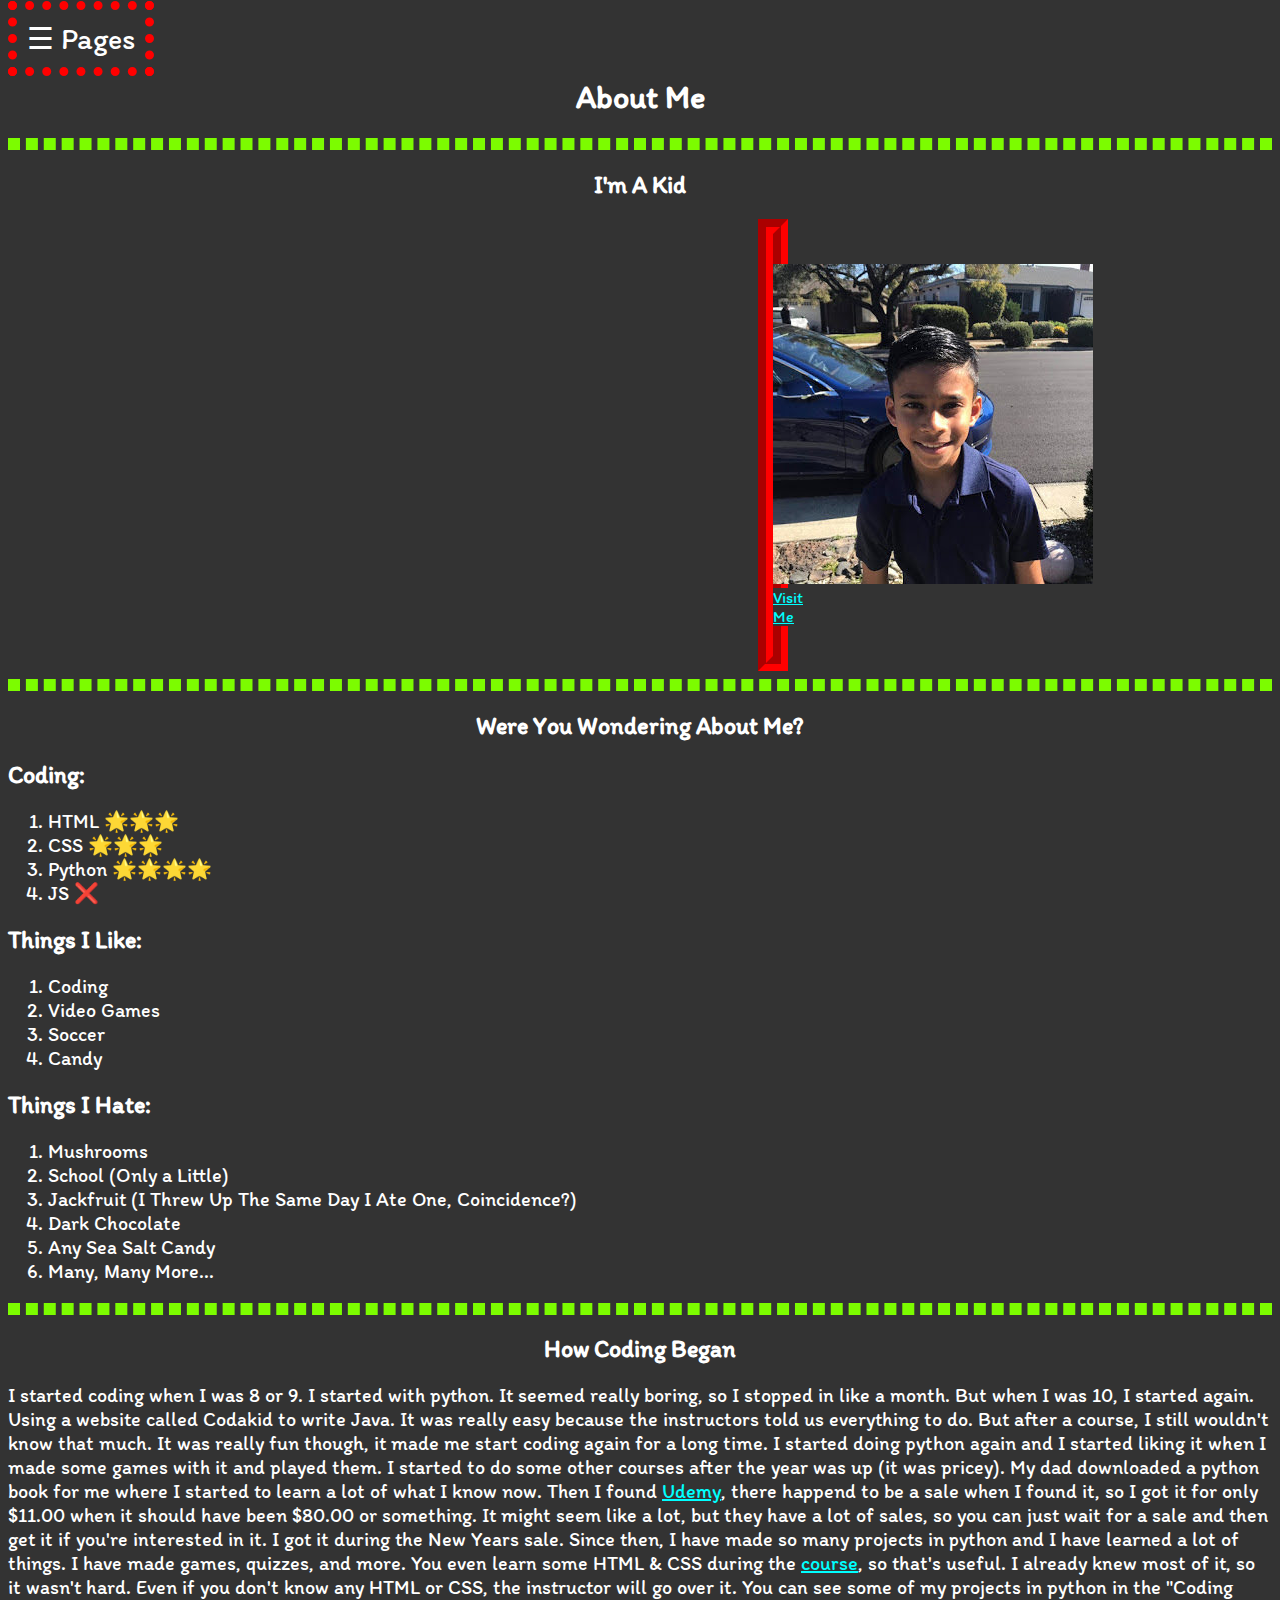
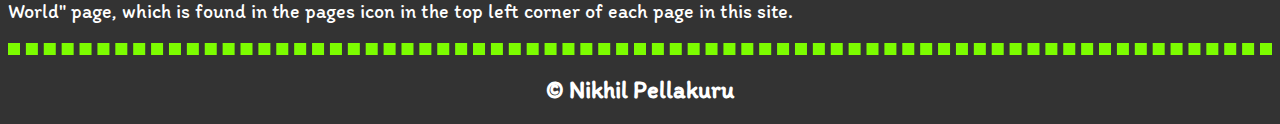
<file: about_me.html>
<!DOCTYPE html>
<html>
    <head>
        <link href="CSS/style.css" rel="stylesheet" type="text/css">
        <link href="CSS/about_me.css" rel="stylesheet" type="text/css">
        <link href="CSS/side_nav.css" rel="stylesheet" type="text/css">

        <meta charset="utf-8">

        <link rel="preconnect" href="https://fonts.googleapis.com">
		<link rel="preconnect" href="https://fonts.gstatic.com" crossorigin>
		<link href="https://fonts.googleapis.com/css2?family=Itim&display=swap"
		rel="stylesheet">

        <title>🧠 Nikrp - About Me</title>
    </head>

    <body>
        <header>
            <!-- Side Navigation -->
            <div id="mySidenav" class="sidenav">
                <a href="javascript:void(0)" class="closebtn" 
                onclick="closeNav()">&times;</a>
                <a href="index.html" class="page">
                    Home
                </a>
                
                <a href="about_me.html" class="page">
                    About Me *
                </a>

                <a href="coding.html" class="page">
                    Coding World
                </a>

                <a href="contact.html" class="page">
                    Contact Me
                </a>

                <a href="https://nikrp.blogspot.com" 
                target="_blank" class="page">
                    My Blog
                </a>
            </div>

            <p id="nothing">
                <span style="font-size:30px;cursor:pointer" 
                onclick="openNav()" class="side-bar">&#9776; Pages</span>
            </p>
            <!-- Side Navigation End -->
            
            <h1 class="title">About Me</h1>
            <hr>
        </header>

        <section>
            <!-- Profile Picture & Link to Youtube Cannel-->
            <center><h2>I'm A Kid</h2></center>
            <div class="profile">
                <img src="Images\profile.jpg" alt="Profile Pic"><br>
                <a href="https://www.youtube.com/channel/UCtfhF4fqy4gDOnocsp3dWRg" target="_blank">Visit Me</a>
            </div>
            <hr>
            <!--Things I'm Good At-->
            <center><h2>Were You Wondering About Me?</h2></center>
            <h2>Coding:</h2>
            <ol class="about-list">
                <li>HTML 🌟🌟🌟</li>
                <li>CSS 🌟🌟🌟</li>
                <li>Python 🌟🌟🌟🌟</li>
                <li>JS ❌</li>
            </ol>

            <!--Just Stuff About Me-->
            <h2>Things I Like:</h2>
            <ol class="about-list">
                <li>Coding</li>
                <li>Video Games</li>
                <li>Soccer</li>
                <li>Candy</li>
            </ol>

            <h2>Things I Hate:</h2>
            <ol class="about-list">
                <li>Mushrooms</li>
                <li>School (Only a Little)</li>
                <li>Jackfruit (I Threw Up The Same Day I Ate One, Coincidence?)</li>
                <li>Dark Chocolate</li>
                <li>Any Sea Salt Candy</li>
                <li>Many, Many More...</li>
            </ol>
            <hr>
            <center><h2>How Coding Began</h2></center>
            <p id="coding-start">
                I started coding when I was 8 or 9. I started with python. It seemed really boring, so I stopped in like a month.
                But when I was 10, I started again. Using a website called Codakid to write Java. It was really easy because the
                instructors told us everything to do. But after a course, I still wouldn't know that much. It was really fun though,
                it made me start coding again for a long time. I started doing python again and I started liking it when I made some
                games with it and played them. I started to do some other courses after the year was up (it was pricey). My dad
                downloaded a python book for me where I started to learn a lot of what I know now. Then I found 
                <a href="https://www.udemy.com/" target="_blank">Udemy</a>, 
                there happend to be a sale when I found it, so I got it for only $11.00 when it should have been $80.00 or something.
                It might seem like a lot, but they have a lot of sales, so you can just wait for a sale and then get it if you're
                interested in it. I got it during the New Years sale. Since then, I have made so many projects in python and I have
                learned a lot of things. I have made games, quizzes, and more. You even learn some HTML & CSS during the 
                <a href="https://www.udemy.com/course/100-days-of-code/?src=sac&kw=100+days+of+python" target="_blank">course</a>,
                so that's useful. I already knew most of it, so it wasn't hard. Even if you don't know any HTML or CSS, the instructor
                will go over it. You can see some of my projects in python in the "Coding World" page, which is found in the pages icon
                in the top left corner of each page in this site.
            </p>
        </section>

        <hr>

        <footer>
            <center><h2>&copy; Nikhil Pellakuru</h2></center>
        </footer>

        <script src="script.js"></script>
    </body>
</html>
</file>
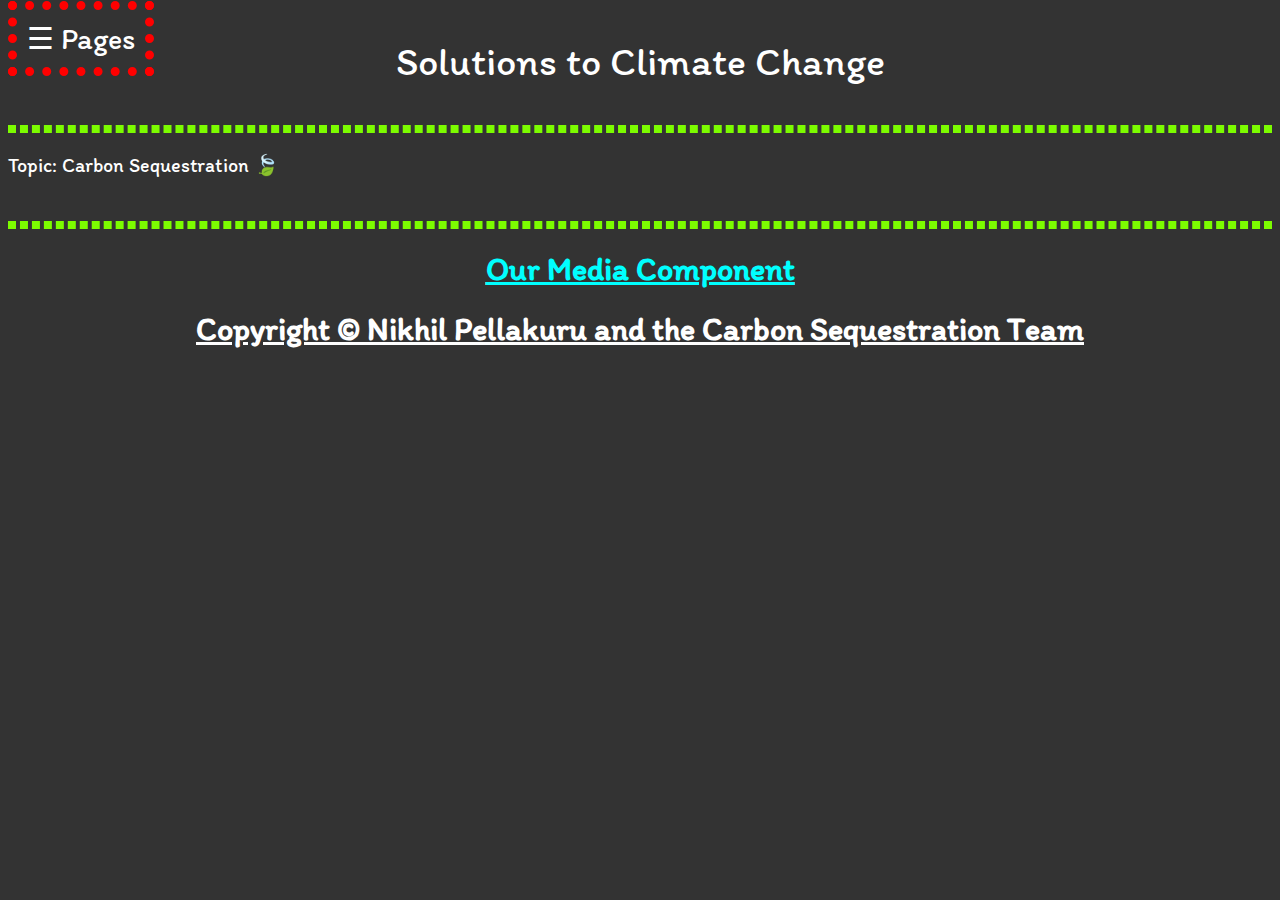
<file: cc_solutions.html>
<!DOCTYPE html>

<html>
  <head>
    <meta charset="utf-8">
    <meta name="viewport" content="width=device-width">

    <title>Climate Change Project</title>

    	<link href="CSS/style_cs.css" rel="stylesheet" type="text/css">
		<link href="CSS/index_cs.css" rel="stylesheet" type="text/css">
		<link href="CSS/header.css" rel="stylesheet" type="text/css">
		<link href="CSS/side_nav.css" rel="stylesheet" type="text/css">
		<link href="CSS/dropdown.css" rel="stylesheet" type="text/css">

		<link rel="preconnect" href="https://fonts.googleapis.com">
		<link rel="preconnect" href="https://fonts.gstatic.com" crossorigin>
		<link href="https://fonts.googleapis.com/css2?family=Itim&display=swap"
		rel="stylesheet">
  </head>

  <body>
		<!-- Side Navigation -->
		<div id="mySidenav" class="sidenav">
			<a href="javascript:void(0)" class="closebtn" 
			onclick="closeNav()">❎</a>
			<a href="cs.html" class="page">
				Home
			</a>

			<a href="what_is_cc.html" class="page">
				What is Climate Change?
			</a>

			<a href="what_causes_cc.html" class="page">
				Causes of Climate Change
			</a>

			<a href="cc_solutions.html" class="page">
				Solutions to Climate Change *
			</a>

			<a href="possible_implications.html" class="page">
				Possible Implications
			</a>

			<a href="what_is_cs.html" class="page">
				What is Carbon Sequestration?
			</a>

			<a href="how_does_cs_work.html" class="page">
				How Does Carbon Sequestration Work?
			</a>

			<a href="https://sites.google.com/cusdk8.org/nikhilpellakuruportfolio/home?authuser=1" 
			target="_blank" class="page">
				My Portfolio
			</a>
		</div>

		<p>
			<span style="font-size:30px;cursor:pointer" 
			onclick="openNav()" class="side-bar">&#9776; Pages</span>
			<!-- Side Navigation End -->

			<p class="main-title">Solutions to Climate Change</p>
		</p>

		<hr>

		<p class="welcome">
            Topic: Carbon Sequestration 🍃<br><br>
		</p>
		<hr>
		<center><h1><u><a href="https://363503.wixsite.com/cs-media-component" target="_blank">Our Media Component</a></u></h1></center>
		<center><h1><u>Copyright &copy; Nikhil Pellakuru and the Carbon Sequestration Team</u></h1></center>

<!--
		<div class="dropdown">
			<button onclick="myFunction()" class="dropbtn">Pick A Topic 🔻</button>
			<div id="myDropdown" class="dropdown-content">
				<a href="cs.html">Home</a>
				<a href="cs.html">Home</a>
			</div>
		</div>
-->

		<script src="script.js"></script>
  </body>
</html>
</file>
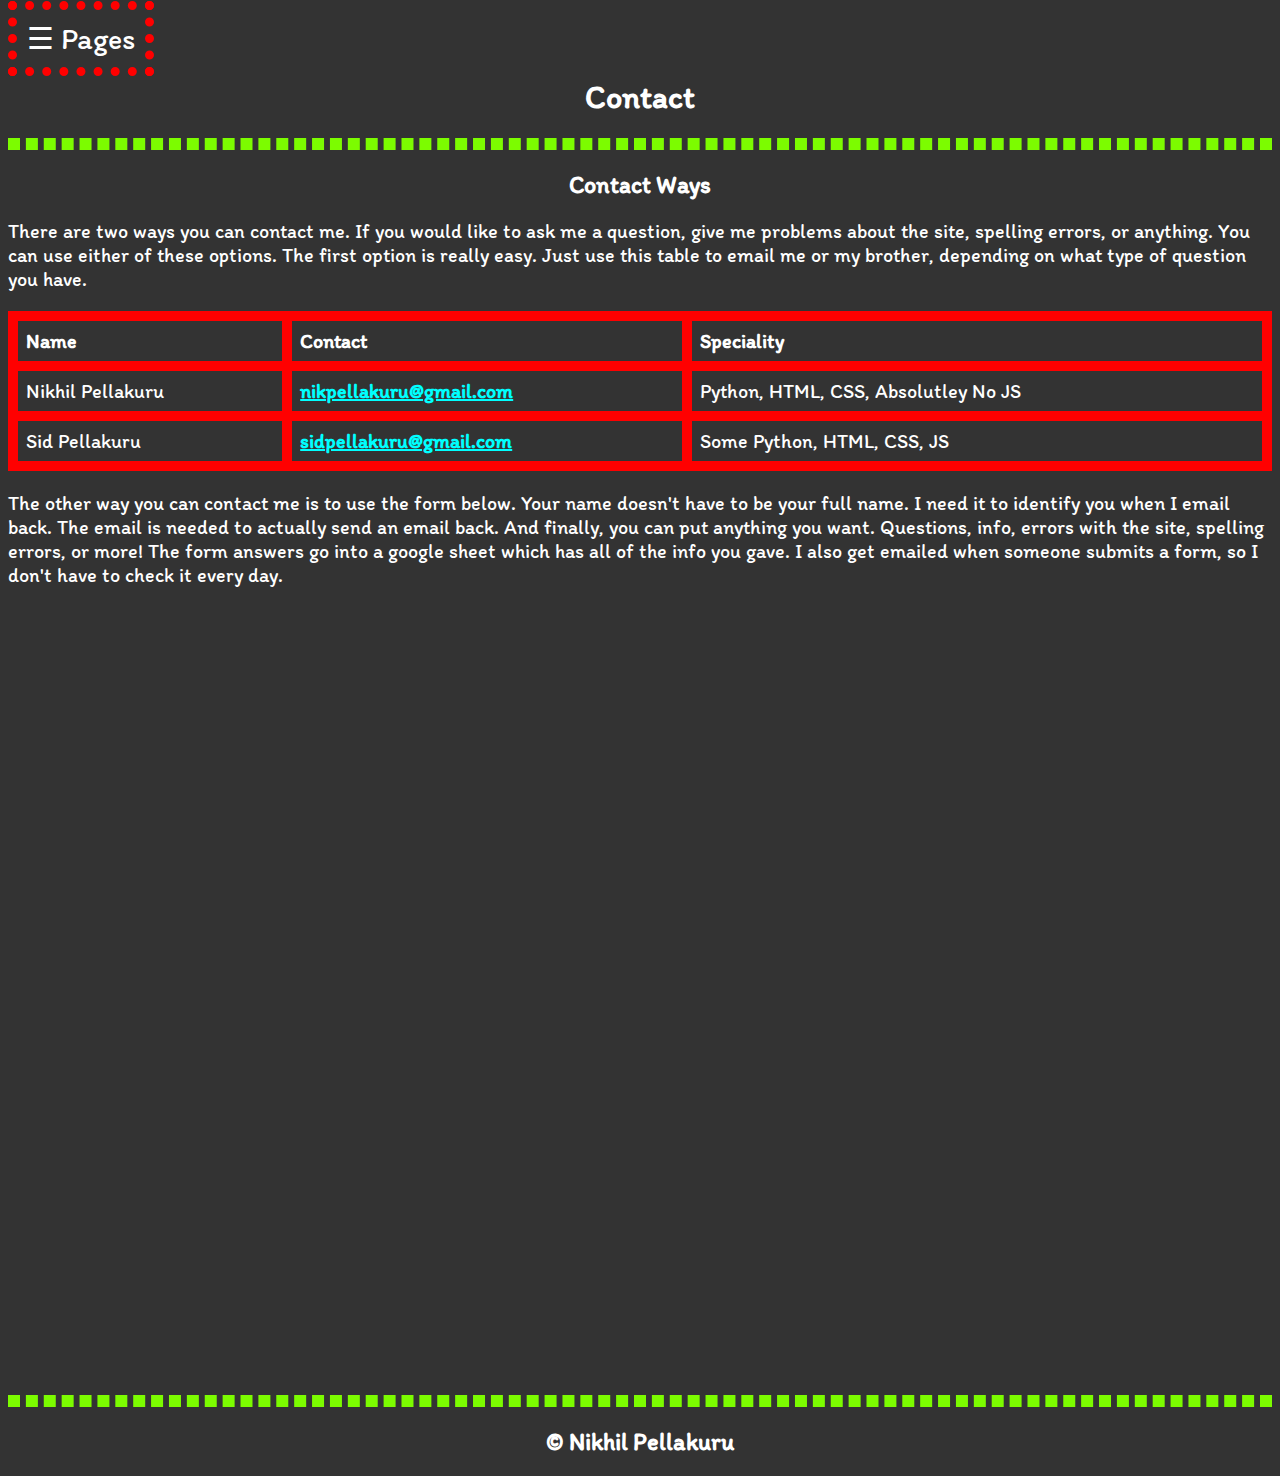
<file: contact.html>
<!DOCTYPE html>
<html>
    <head>
        <link href="CSS/style.css" rel="stylesheet" type="text/css">
        <link href="CSS/contact.css" rel="stylesheet" type="text/css">
        <link href="CSS/side_nav.css" rel="stylesheet" type="text/css">

        <meta charset="utf-8">

        <link rel="preconnect" href="https://fonts.googleapis.com">
		<link rel="preconnect" href="https://fonts.gstatic.com" crossorigin>
		<link href="https://fonts.googleapis.com/css2?family=Itim&display=swap"
		rel="stylesheet">

        <title>📞 Nikrp - Contact Me</title>
    </head>

    <body>
        <header>
            <!-- Side Navigation -->
            <div id="mySidenav" class="sidenav">
                <a href="javascript:void(0)" class="closebtn" 
                onclick="closeNav()">&times;</a>
                <a href="index.html" class="page">
                    Home
                </a>
                
                <a href="about_me.html" class="page">
                    About Me
                </a>

                <a href="coding.html" class="page">
                    Coding World
                </a>

                <a href="contact.html" class="page">
                    Contact Me *
                </a>

                <a href="https://nikrp.blogspot.com" 
                target="_blank" class="page">
                    My Blog
                </a>
            </div>

            <p>
                <span style="font-size:30px;cursor:pointer" 
                onclick="openNav()" class="side-bar">&#9776; Pages</span>
            </p>
            <!-- Side Navigation End -->

            <h1 class="title">Contact</h1>
            <hr>
        </header>

        <section>
            <h2><center>Contact Ways</center></h2>
            <p>
                There are two ways you can contact me. If you would like to ask me a question, give me problems about the site,
                spelling errors, or anything. You can use either of these options. The first option is really easy. Just use this
                table to email me or my brother, depending on what type of question you have.
            </p>

            <table class="info">

				<tr>
					<th>Name</th>
					<th>Contact</th>
					<th>Speciality</th>
				</tr>

				<tr>
					<td>Nikhil Pellakuru</td>
					<td><strong><a href="mailto:nikpellakuru@gmail.com" target="_blank">nikpellakuru@gmail.com</a></strong></td>
					<td>Python, HTML, CSS, Absolutley No JS</td>
				</tr>

				<tr>
					<td>Sid Pellakuru</td>
					<td><strong><a href="mailto:sidpellakuru@gmail.com" target="_blank">sidpellakuru@gmail.com</a></strong></td>
					<td>Some Python, HTML, CSS, JS</td>
				</tr>

			</table>

            <p>
                The other way you can contact me is to use the form below. Your name doesn't have to be your full name. I need it to
                identify you when I email back. The email is needed to actually send an email back. And finally, you can put anything
                you want. Questions, info, errors with the site, spelling errors, or more! The form answers go into a google sheet which
                has all of the info you gave. I also get emailed when someone submits a form, so I don't have to check it every day.
            </p>
            <iframe class="form"
                src="https://docs.google.com/forms/d/e/1FAIpQLSf-cjUI0So5TjcVhTawbgcAA1mpxKE0BKbpRsA0QiSFSI1RBQ/viewform?embedded=true"
                width="640"
                height="716"
                frameborder="0" marginheight="0" marginwidth="0">Loading…
            </iframe>
            <hr>
        </section>

        <footer>
            <center><h2>&copy; Nikhil Pellakuru</h2></center>
        </footer>

        <script src="script.js"></script>
    </body>
</html>
</file>
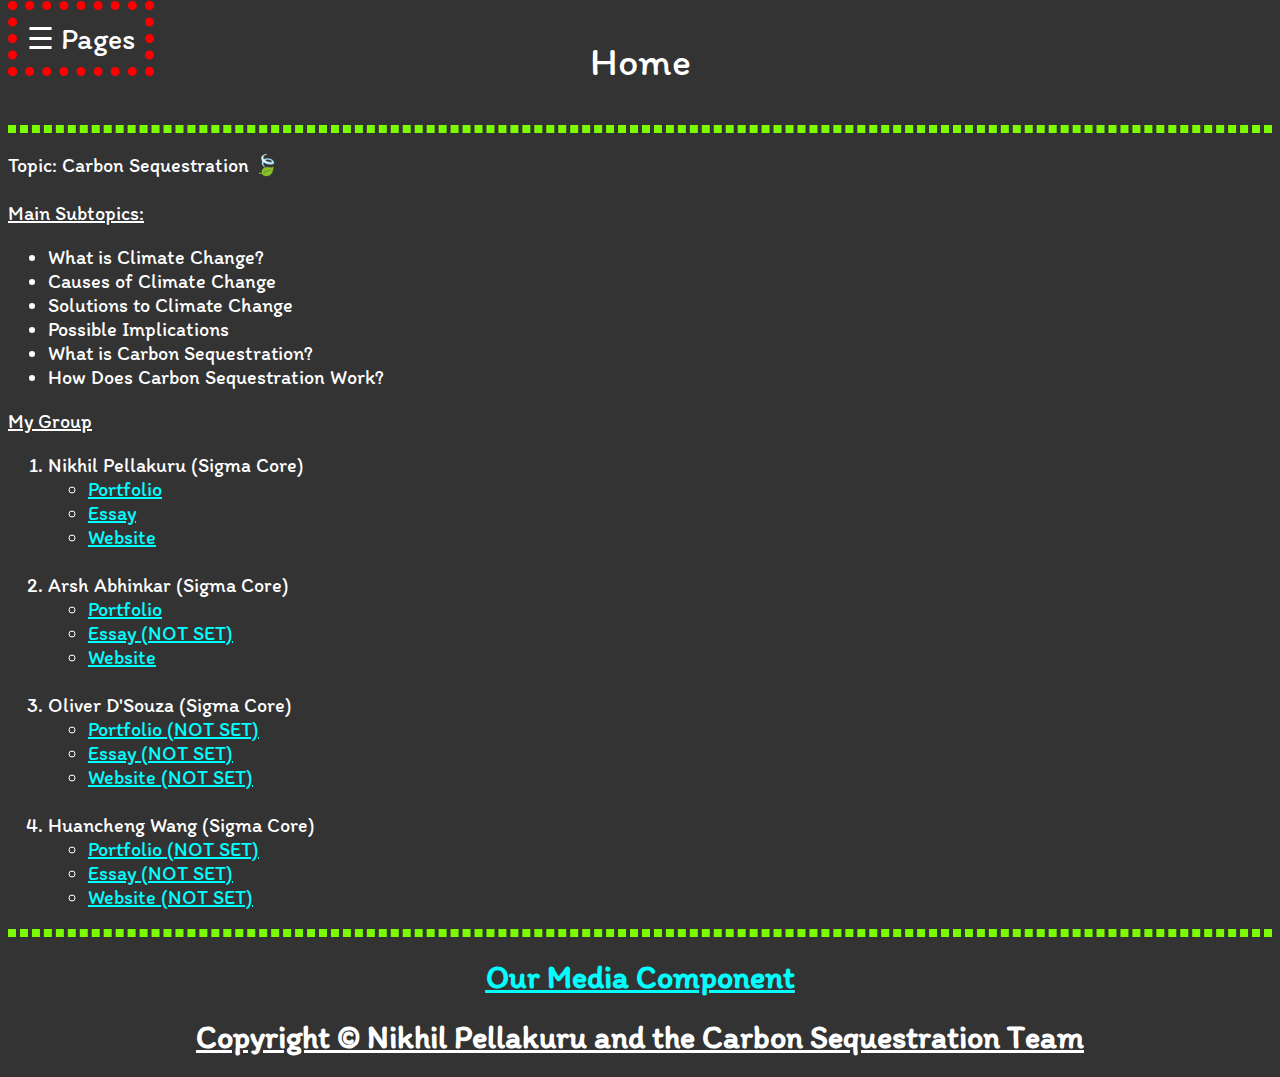
<file: cs.html>
<!DOCTYPE html>

<html>
  <head>
    <meta charset="utf-8">
    <meta name="viewport" content="width=device-width">

    <title>Climate Change Project</title>

    	<link href="CSS/style_cs.css" rel="stylesheet" type="text/css">
		<link href="CSS/index_cs.css" rel="stylesheet" type="text/css">
		<link href="CSS/header.css" rel="stylesheet" type="text/css">
		<link href="CSS/side_nav.css" rel="stylesheet" type="text/css">
		<link href="CSS/dropdown.css" rel="stylesheet" type="text/css">

		<link rel="preconnect" href="https://fonts.googleapis.com">
		<link rel="preconnect" href="https://fonts.gstatic.com" crossorigin>
		<link href="https://fonts.googleapis.com/css2?family=Itim&display=swap"
		rel="stylesheet">
  </head>

  <body>
		<!-- Side Navigation -->
		<div id="mySidenav" class="sidenav">
			<a href="javascript:void(0)" class="closebtn" 
			onclick="closeNav()">❎</a>
			<a href="cs.html" class="page">
				Home *
			</a>

			<a href="what_is_cc.html" class="page">
				What is Climate Change?
			</a>

			<a href="what_causes_cc.html" class="page">
				Causes of Climate Change
			</a>

			<a href="cc_solutions.html" class="page">
				Solutions to Climate Change
			</a>

			<a href="possible_implications.html" class="page">
				Possible Implications
			</a>

			<a href="what_is_cs.html" class="page">
				What is Carbon Sequestration?
			</a>

			<a href="how_does_cs_work.html" class="page">
				How Does Carbon Sequestration Work?
			</a>

			<a href="https://sites.google.com/cusdk8.org/nikhilpellakuruportfolio/home?authuser=1" 
			target="_blank" class="page">
				My Portfolio
			</a>
		</div>

		<p>
			<span style="font-size:30px;cursor:pointer" 
			onclick="openNav()" class="side-bar">&#9776; Pages</span>
			<!-- Side Navigation End -->

			<p class="main-title">Home</p>
		</p>

		<hr>

		<p class="welcome">
            Topic: Carbon Sequestration 🍃<br><br>

            <u>Main Subtopics:</u>
            <ul class="subtopics-list">
                <li>What is Climate Change?</li>
                <li>Causes of Climate Change</li>
				<li>Solutions to Climate Change</li>
				<li>Possible Implications</li>
				<li>What is Carbon Sequestration?</li>
				<li>How Does Carbon Sequestration Work?</li>
            </ul>
		</p>

		<p><u>My Group</u></p>

		<ol class="subtopics-list">
			<li>
				Nikhil Pellakuru (Sigma Core)<br>
				<ul>
					<li><a href="https://tinyurl.com/portfolio-nikhil" target="_blank">Portfolio</a></li>
					<li><a href="https://tinyurl.com/cs-essay-nikhil" target="_blank">Essay</a></li>
					<li><a href="cs.html">Website</a></li>
				</ul>
			</li>
			<br>
			<li>
				Arsh Abhinkar (Sigma Core)<br>
				<ul>
					<li><a href="https://tinyurl.com/portfolio-arsh" target="_blank">Portfolio</a></li>
					<li><a href="cs.html">Essay (NOT SET)</a></li>
					<li><a href="https://tinyurl.com/cs-website-arsh" target="_blank">Website</a></li>
				</ul>
			</li>
			<br>
			<li>
				Oliver D'Souza (Sigma Core)<br>
				<ul>
					<li><a href="cs.html" target="_blank">Portfolio (NOT SET)</a></li>
					<li><a href="cs.html">Essay (NOT SET)</a></li>
					<li><a href="cs.html" target="_blank">Website (NOT SET)</a></li>
				</ul>
			</li>
			<br>
			<li>
				Huancheng Wang (Sigma Core)<br>
				<ul>
					<li><a href="cs.html" target="_blank">Portfolio (NOT SET)</a></li>
					<li><a href="cs.html">Essay (NOT SET)</a></li>
					<li><a href="cs.html" target="_blank">Website (NOT SET)</a></li>
				</ul>
			</li>
		</ol>
		<hr>
		<center><h1><u><a href="https://363503.wixsite.com/cs-media-component" target="_blank">Our Media Component</a></u></h1></center>
		<center><h1><u>Copyright &copy; Nikhil Pellakuru and the Carbon Sequestration Team</u></h1></center>

<!--
		<div class="dropdown">
			<button onclick="myFunction()" class="dropbtn">Pick A Topic 🔻</button>
			<div id="myDropdown" class="dropdown-content">
				<a href="cs.html">Home</a>
				<a href="cs.html">Home</a>
			</div>
		</div>
-->

		<script src="script.js"></script>
  </body>
</html>
</file>
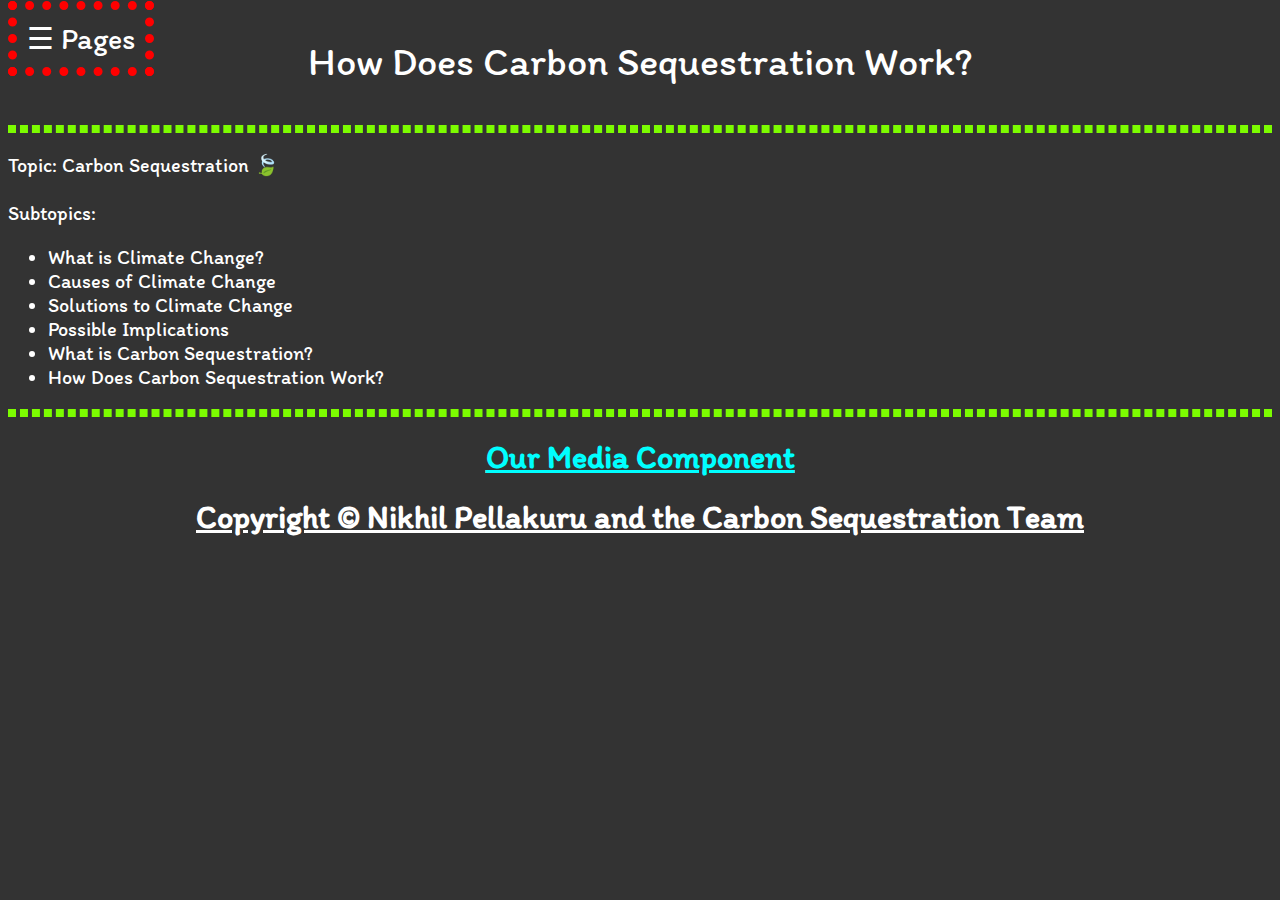
<file: how_does_cs_work.html>
<!DOCTYPE html>

<html>
  <head>
    <meta charset="utf-8">
    <meta name="viewport" content="width=device-width">

    <title>Climate Change Project</title>

    	<link href="CSS/style_cs.css" rel="stylesheet" type="text/css">
		<link href="CSS/index_cs.css" rel="stylesheet" type="text/css">
		<link href="CSS/header.css" rel="stylesheet" type="text/css">
		<link href="CSS/side_nav.css" rel="stylesheet" type="text/css">
		<link href="CSS/dropdown.css" rel="stylesheet" type="text/css">

		<link rel="preconnect" href="https://fonts.googleapis.com">
		<link rel="preconnect" href="https://fonts.gstatic.com" crossorigin>
		<link href="https://fonts.googleapis.com/css2?family=Itim&display=swap"
		rel="stylesheet">
  </head>

  <body>
		<!-- Side Navigation -->
		<div id="mySidenav" class="sidenav">
			<a href="javascript:void(0)" class="closebtn" 
			onclick="closeNav()">❎</a>
			<a href="cs.html" class="page">
				Home
			</a>

			<a href="what_is_cc.html" class="page">
				What is Climate Change?
			</a>

			<a href="what_causes_cc.html" class="page">
				Causes of Climate Change
			</a>

			<a href="cc_solutions.html" class="page">
				Solutions to Climate Change
			</a>

			<a href="possible_implications.html" class="page">
				Possible Implications
			</a>

			<a href="what_is_cs.html" class="page">
				What is Carbon Sequestration?
			</a>

			<a href="how_does_cs_work.html" class="page">
				How Does Carbon Sequestration Work? *
			</a>

			<a href="https://sites.google.com/cusdk8.org/nikhilpellakuruportfolio/home?authuser=1" 
			target="_blank" class="page">
				My Portfolio
			</a>
		</div>

		<p>
			<span style="font-size:30px;cursor:pointer" 
			onclick="openNav()" class="side-bar">&#9776; Pages</span>
			<!-- Side Navigation End -->

			<p class="main-title">How Does Carbon Sequestration Work?</p>
		</p>

		<hr>

		<p class="welcome">
            Topic: Carbon Sequestration 🍃<br><br>

            Subtopics:
            <ul class="subtopics-list">
                <li>What is Climate Change?</li>
                <li>Causes of Climate Change</li>
				<li>Solutions to Climate Change</li>
				<li>Possible Implications</li>
				<li>What is Carbon Sequestration?</li>
				<li>How Does Carbon Sequestration Work?</li>
            </ul>
		</p>

<!--
		<div class="dropdown">
			<button onclick="myFunction()" class="dropbtn">Pick A Topic 🔻</button>
			<div id="myDropdown" class="dropdown-content">
				<a href="cs.html">Home</a>
				<a href="cs.html">Home</a>
			</div>
		</div>
-->

		<script src="script.js"></script>
		<hr>
		<center><h1><u><a href="https://363503.wixsite.com/cs-media-component" target="_blank">Our Media Component</a></u></h1></center>
		<center><h1><u>Copyright &copy; Nikhil Pellakuru and the Carbon Sequestration Team</u></h1></center>
  </body>
</html>
</file>
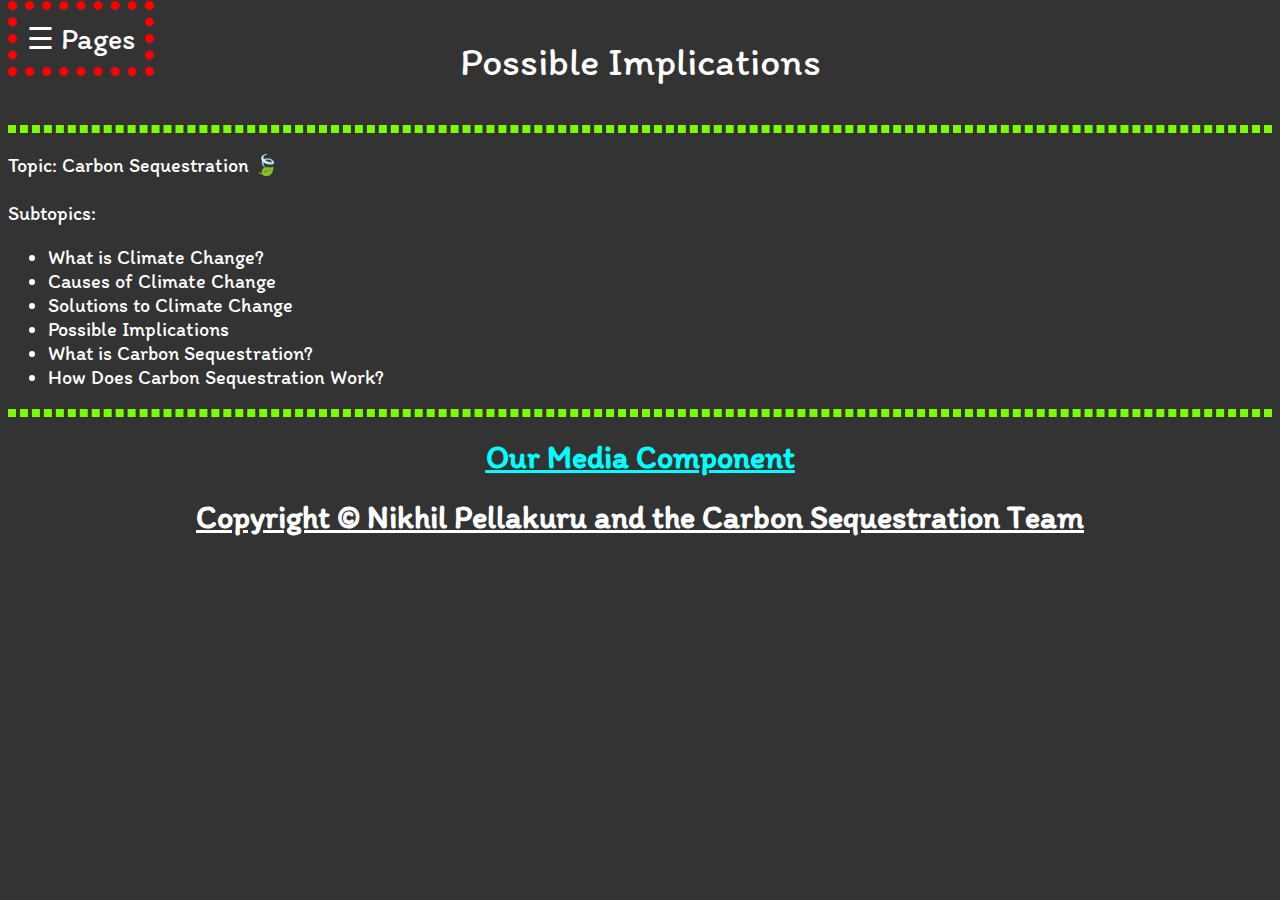
<file: possible_implications.html>
<!DOCTYPE html>

<html>
  <head>
    <meta charset="utf-8">
    <meta name="viewport" content="width=device-width">

    <title>Climate Change Project</title>

    	<link href="CSS/style_cs.css" rel="stylesheet" type="text/css">
		<link href="CSS/index_cs.css" rel="stylesheet" type="text/css">
		<link href="CSS/header.css" rel="stylesheet" type="text/css">
		<link href="CSS/side_nav.css" rel="stylesheet" type="text/css">
		<link href="CSS/dropdown.css" rel="stylesheet" type="text/css">

		<link rel="preconnect" href="https://fonts.googleapis.com">
		<link rel="preconnect" href="https://fonts.gstatic.com" crossorigin>
		<link href="https://fonts.googleapis.com/css2?family=Itim&display=swap"
		rel="stylesheet">
  </head>

  <body>
		<!-- Side Navigation -->
		<div id="mySidenav" class="sidenav">
			<a href="javascript:void(0)" class="closebtn" 
			onclick="closeNav()">❎</a>
			<a href="cs.html" class="page">
				Home
			</a>

			<a href="what_is_cc.html" class="page">
				What is Climate Change?
			</a>

			<a href="what_causes_cc.html" class="page">
				Causes of Climate Change
			</a>

			<a href="cc_solutions.html" class="page">
				Solutions to Climate Change
			</a>

			<a href="possible_implications.html" class="page">
				Possible Implications *
			</a>

			<a href="what_is_cs.html" class="page">
				What is Carbon Sequestration?
			</a>

			<a href="how_does_cs_work.html" class="page">
				How Does Carbon Sequestration Work?
			</a>

			<a href="https://sites.google.com/cusdk8.org/nikhilpellakuruportfolio/home?authuser=1" 
			target="_blank" class="page">
				My Portfolio
			</a>
		</div>

		<p>
			<span style="font-size:30px;cursor:pointer" 
			onclick="openNav()" class="side-bar">&#9776; Pages</span>
			<!-- Side Navigation End -->

			<p class="main-title">Possible Implications</p>
		</p>

		<hr>

		<p class="welcome">
            Topic: Carbon Sequestration 🍃<br><br>

            Subtopics:
            <ul class="subtopics-list">
                <li>What is Climate Change?</li>
                <li>Causes of Climate Change</li>
				<li>Solutions to Climate Change</li>
				<li>Possible Implications</li>
				<li>What is Carbon Sequestration?</li>
				<li>How Does Carbon Sequestration Work?</li>
            </ul>
		</p>

<!--
		<div class="dropdown">
			<button onclick="myFunction()" class="dropbtn">Pick A Topic 🔻</button>
			<div id="myDropdown" class="dropdown-content">
				<a href="cs.html">Home</a>
				<a href="cs.html">Home</a>
			</div>
		</div>
-->

		<script src="script.js"></script>
		<hr>
		<center><h1><u><a href="https://363503.wixsite.com/cs-media-component" target="_blank">Our Media Component</a></u></h1></center>
		<center><h1><u>Copyright &copy; Nikhil Pellakuru and the Carbon Sequestration Team</u></h1></center>
  </body>
</html>
</file>
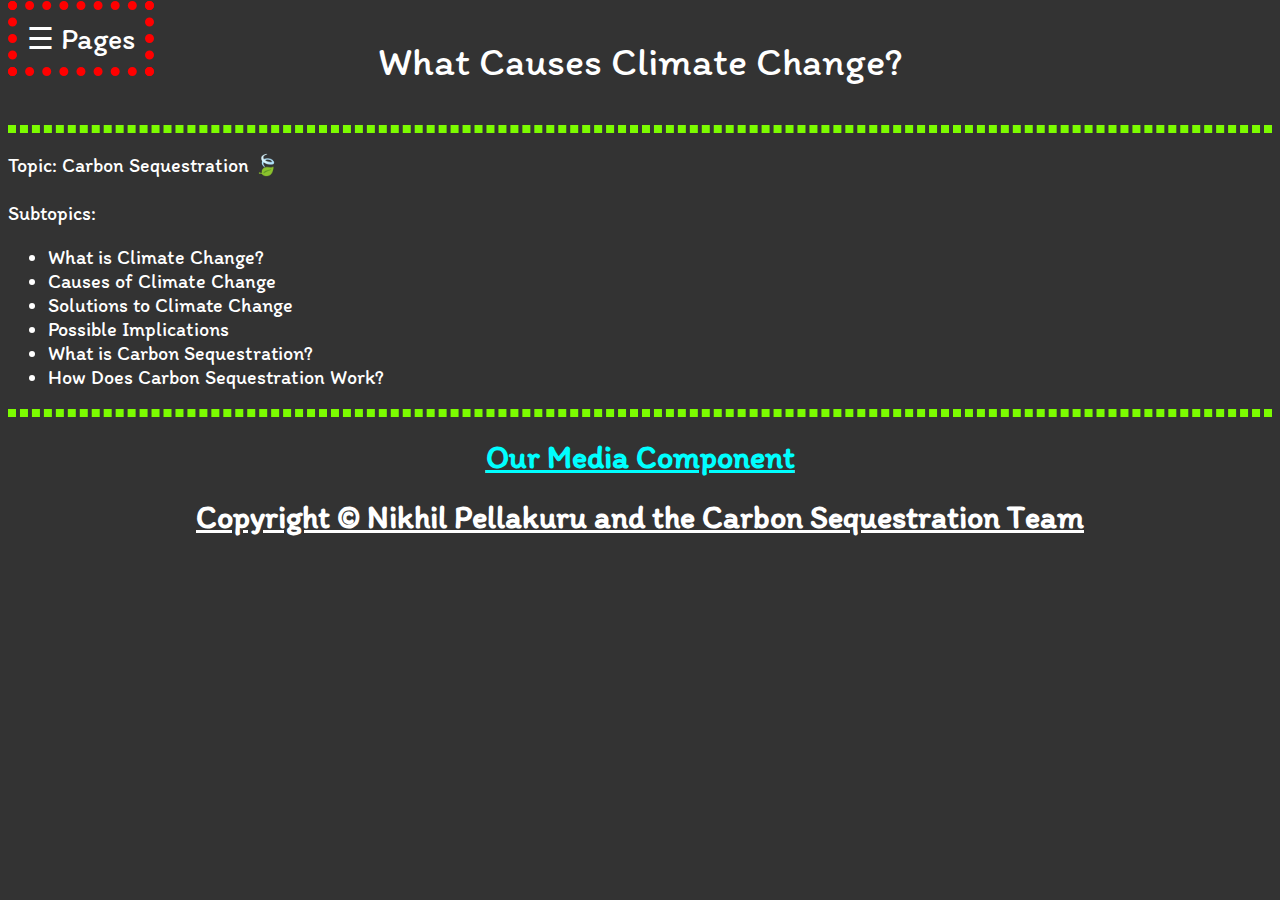
<file: what_causes_cc.html>
<!DOCTYPE html>

<html>
  <head>
    <meta charset="utf-8">
    <meta name="viewport" content="width=device-width">

    <title>Climate Change Project</title>

    <link href="CSS/style_cs.css" rel="stylesheet" type="text/css">
		<link href="CSS/index_cs.css" rel="stylesheet" type="text/css">
		<link href="CSS/header.css" rel="stylesheet" type="text/css">
		<link href="CSS/side_nav.css" rel="stylesheet" type="text/css">
		<link href="CSS/dropdown.css" rel="stylesheet" type="text/css">

		<link rel="preconnect" href="https://fonts.googleapis.com">
		<link rel="preconnect" href="https://fonts.gstatic.com" crossorigin>
		<link href="https://fonts.googleapis.com/css2?family=Itim&display=swap"
		rel="stylesheet">
  </head>

  <body>
		<!-- Side Navigation -->
		<div id="mySidenav" class="sidenav">
			<a href="javascript:void(0)" class="closebtn" 
			onclick="closeNav()">❎</a>
			<a href="cs.html" class="page">
				Home
			</a>

			<a href="what_is_cc.html" class="page">
				What is Climate Change?
			</a>

			<a href="what_causes_cc.html" class="page">
				Causes of Climate Change *
			</a>

			<a href="cc_solutions.html" class="page">
				Solutions to Climate Change
			</a>

			<a href="possible_implications.html" class="page">
				Possible Implications
			</a>

			<a href="what_is_cs.html" class="page">
				What is Carbon Sequestration?
			</a>

			<a href="how_does_cs_work.html" class="page">
				How Does Carbon Sequestration Work?
			</a>

			<a href="https://sites.google.com/cusdk8.org/nikhilpellakuruportfolio/home?authuser=1" 
			target="_blank" class="page">
				My Portfolio
			</a>
		</div>

		<p>
			<span style="font-size:30px;cursor:pointer" 
			onclick="openNav()" class="side-bar">&#9776; Pages</span>
			<!-- Side Navigation End -->

			<p class="main-title">What Causes Climate Change?</p>
		</p>

		<hr>

		<p class="welcome">
            Topic: Carbon Sequestration 🍃<br><br>

            Subtopics:
            <ul class="subtopics-list">
                <li>What is Climate Change?</li>
                <li>Causes of Climate Change</li>
				<li>Solutions to Climate Change</li>
				<li>Possible Implications</li>
				<li>What is Carbon Sequestration?</li>
				<li>How Does Carbon Sequestration Work?</li>
            </ul>
		</p>

<!--
		<div class="dropdown">
			<button onclick="myFunction()" class="dropbtn">Pick A Topic 🔻</button>
			<div id="myDropdown" class="dropdown-content">
				<a href="cs.html">Home</a>
				<a href="cs.html">Home</a>
			</div>
		</div>
-->

		<script src="script.js"></script>
		<hr>
		<center><h1><u><a href="https://363503.wixsite.com/cs-media-component" target="_blank">Our Media Component</a></u></h1></center>
		<center><h1><u>Copyright &copy; Nikhil Pellakuru and the Carbon Sequestration Team</u></h1></center>
  </body>
</html>
</file>
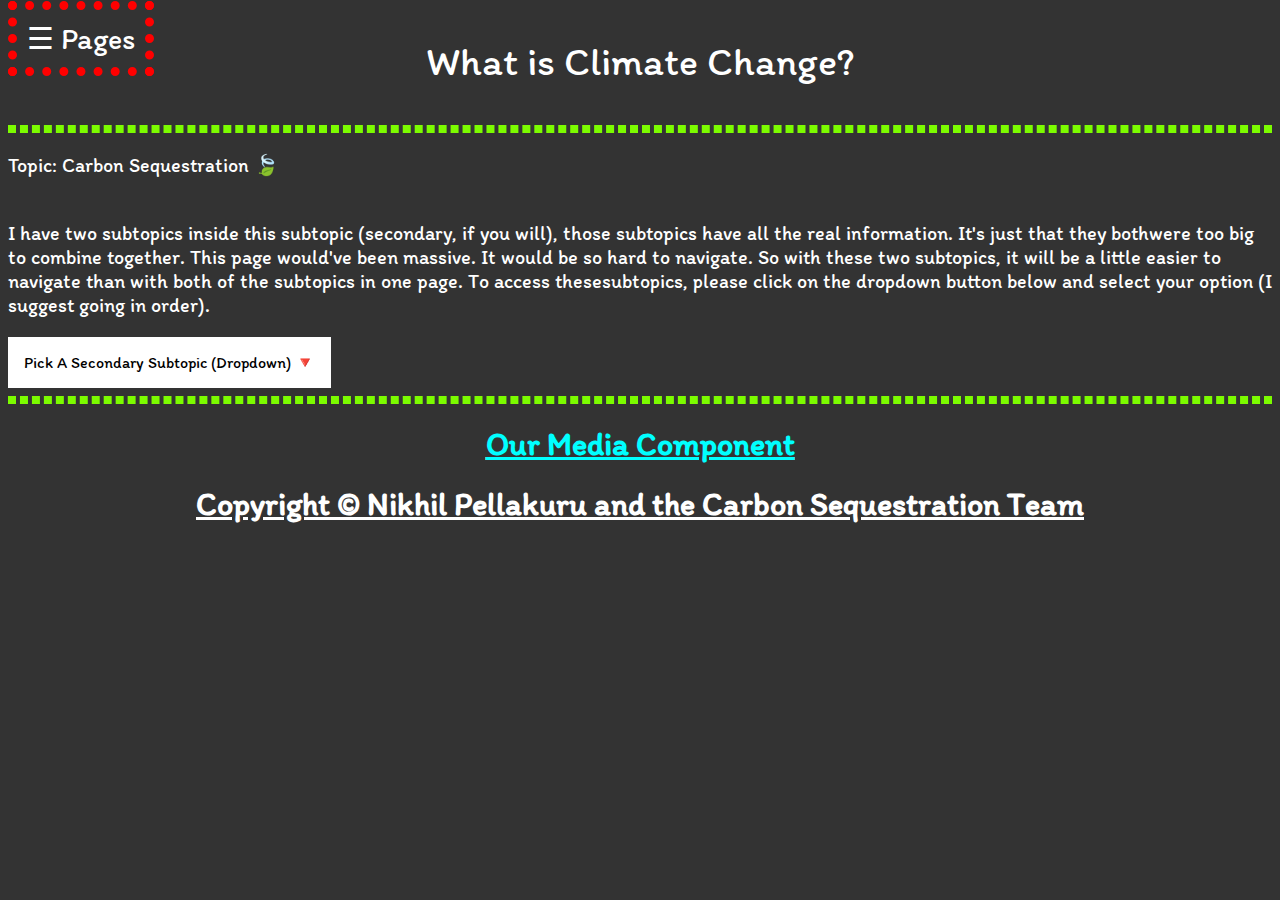
<file: what_is_cc.html>
<!DOCTYPE html>

<html>
  <head>
    <meta charset="utf-8">
    <meta name="viewport" content="width=device-width">

    <title>Climate Change Project</title>

    <link href="CSS/style_cs.css" rel="stylesheet" type="text/css">
		<link href="CSS/index_cs.css" rel="stylesheet" type="text/css">
		<link href="CSS/header.css" rel="stylesheet" type="text/css">
		<link href="CSS/side_nav.css" rel="stylesheet" type="text/css">
		<link href="CSS/dropdown.css" rel="stylesheet" type="text/css">

		<link rel="preconnect" href="https://fonts.googleapis.com">
		<link rel="preconnect" href="https://fonts.gstatic.com" crossorigin>
		<link href="https://fonts.googleapis.com/css2?family=Itim&display=swap"
		rel="stylesheet">
  </head>

  <body>
		<!-- Side Navigation -->
		<div id="mySidenav" class="sidenav">
			<a href="javascript:void(0)" class="closebtn" 
			onclick="closeNav()">❎</a>
			<a href="cs.html" class="page">
				Home
			</a>

			<a href="what_is_cc.html" class="page">
				What is Climate Change? *
			</a>

			<a href="what_causes_cc.html" class="page">
				Causes of Climate Change
			</a>

			<a href="cc_solutions.html" class="page">
				Solutions to Climate Change
			</a>

			<a href="possible_implications.html" class="page">
				Possible Implications
			</a>

			<a href="what_is_cs.html" class="page">
				What is Carbon Sequestration?
			</a>

			<a href="how_does_cs_work.html" class="page">
				How Does Carbon Sequestration Work?
			</a>

			<a href="https://sites.google.com/cusdk8.org/nikhilpellakuruportfolio/home?authuser=1" 
			target="_blank" class="page">
				My Portfolio
			</a>
		</div>

		<p>
			<span style="font-size:30px;cursor:pointer" 
			onclick="openNav()" class="side-bar">&#9776; Pages</span>
			<!-- Side Navigation End -->

			<p class="main-title">What is Climate Change?</p>
		</p>

		<hr>

		<p class="welcome">
            Topic: Carbon Sequestration 🍃<br><br>
		</p>

		<p>
			I have two subtopics inside this subtopic (secondary, if you will), those subtopics have all the real information.
			It's just that they bothwere too big to combine together. This page would've been massive. It would be so hard to
			navigate. So with these two subtopics, it will be a little easier to navigate than with both of the subtopics in
			one page. To access thesesubtopics, please click on the dropdown button below and select your option (I suggest
			going in order).
		</p>

		<div class="dropdown">
			<button onclick="myFunction()" class="dropbtn">Pick A Secondary Subtopic (Dropdown) 🔻</button>
			<div id="myDropdown" class="dropdown-content">
				<a href="Secondary Subtopics/What Is CC Subtopics/why_is_cc_bad.html">Why is Climate Change Bad?</a>
				<a href="Secondary Subtopics/What Is CC Subtopics/greenhouse_effect.html">The Greenhouse Effect</a>
			</div>
		</div>
		<hr>
		<center><h1><u><a href="https://363503.wixsite.com/cs-media-component" target="_blank">Our Media Component</a></u></h1></center>
		<center><h1><u>Copyright &copy; Nikhil Pellakuru and the Carbon Sequestration Team</u></h1></center>


		<script src="script.js"></script>
  </body>
</html>
</file>
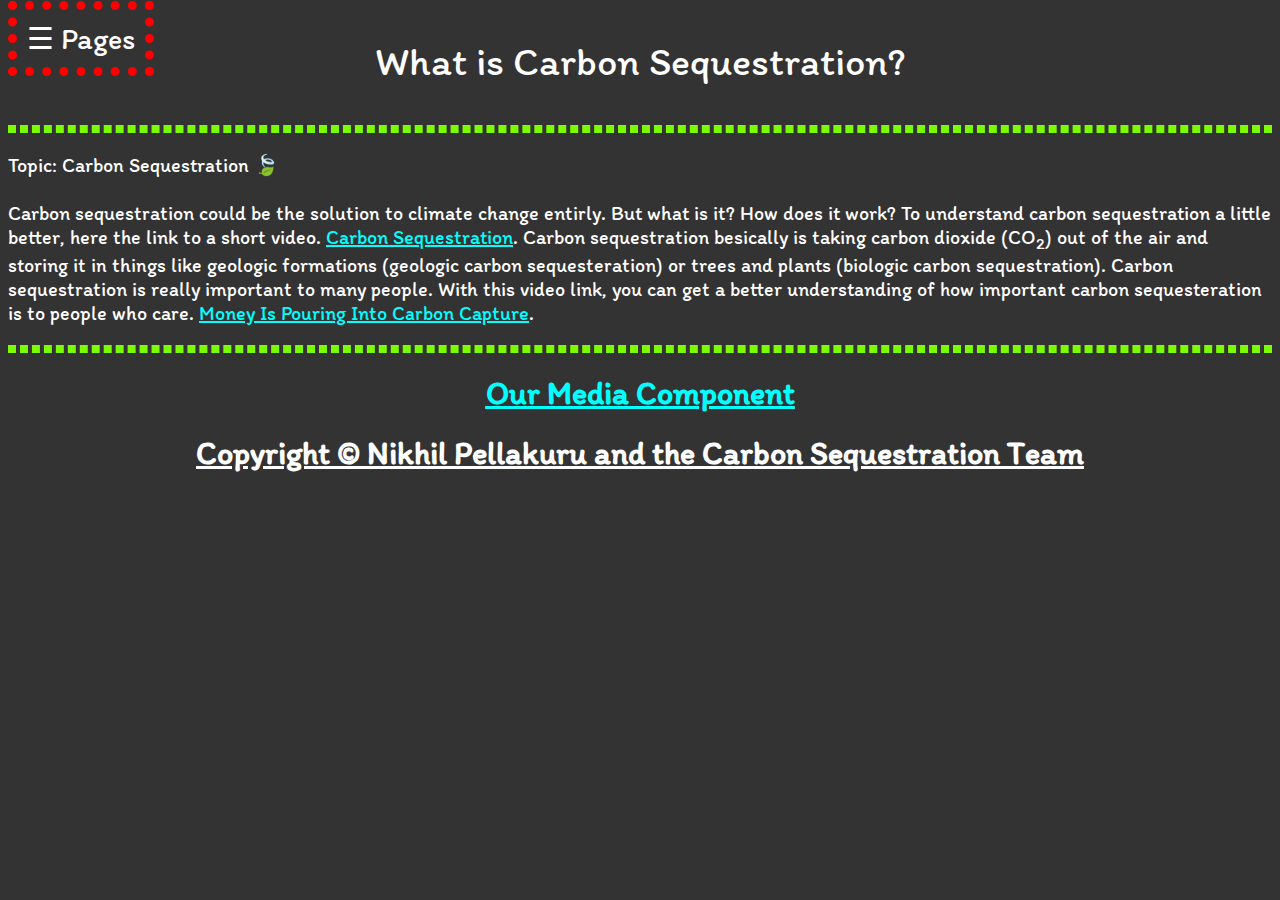
<file: what_is_cs.html>
<!DOCTYPE html>

<html>
  <head>
    <meta charset="utf-8">
    <meta name="viewport" content="width=device-width">

    <title>Climate Change Project</title>

    <link href="CSS/style_cs.css" rel="stylesheet" type="text/css">
		<link href="CSS/index_cs.css" rel="stylesheet" type="text/css">
		<link href="CSS/header.css" rel="stylesheet" type="text/css">
		<link href="CSS/side_nav.css" rel="stylesheet" type="text/css">
		<link href="CSS/dropdown.css" rel="stylesheet" type="text/css">

		<link rel="preconnect" href="https://fonts.googleapis.com">
		<link rel="preconnect" href="https://fonts.gstatic.com" crossorigin>
		<link href="https://fonts.googleapis.com/css2?family=Itim&display=swap"
		rel="stylesheet">
  </head>

  <body>
		<!-- Side Navigation -->
		<div id="mySidenav" class="sidenav">
			<a href="javascript:void(0)" class="closebtn" 
			onclick="closeNav()">❎</a>
			<a href="cs.html" class="page">
				Home
			</a>

			<a href="what_is_cc.html" class="page">
				What is Climate Change?
			</a>

			<a href="what_causes_cc.html" class="page">
				Causes of Climate Change
			</a>

			<a href="cc_solutions.html" class="page">
				Solutions to Climate Change
			</a>

			<a href="possible_implications.html" class="page">
				Possible Implications
			</a>

			<a href="what_is_cs.html" class="page">
				What is Carbon Sequestration? *
			</a>

			<a href="how_does_cs_work.html" class="page">
				How Does Carbon Sequestration Work?
			</a>

			<a href="https://sites.google.com/cusdk8.org/nikhilpellakuruportfolio/home?authuser=1" 
			target="_blank" class="page">
				My Portfolio
			</a>
		</div>

		<p>
			<span style="font-size:30px;cursor:pointer" 
			onclick="openNav()" class="side-bar">&#9776; Pages</span>
			<!-- Side Navigation End -->

			<p class="main-title">What is Carbon Sequestration?</p>
		</p>

		<hr>

		<p class="welcome">
            Topic: Carbon Sequestration 🍃<br><br>

            Carbon sequestration could be the solution to climate change entirly. But what is it? How does it work? To understand carbon
			sequestration a little better, here the link to a short video. 
			<a href="https://www.youtube.com/watch?v=SHAgxKxy70U">Carbon Sequestration</a>. Carbon sequestration besically
			is taking carbon dioxide (CO<sub>2</sub>) out of the air and storing it in things like geologic formations (geologic carbon
			sequesteration) or trees and plants (biologic carbon sequestration). Carbon sequestration is really important to many people. With
			this video link, you can get a better understanding of how important carbon sequesteration is to people who care.
			<a href="https://www.youtube.com/watch?v=cxVFopLpIQY">Money Is Pouring Into Carbon Capture</a>.
		</p>

<!--
		<div class="dropdown">
			<button onclick="myFunction()" class="dropbtn">Pick A Topic 🔻</button>
			<div id="myDropdown" class="dropdown-content">
				<a href="cs.html">Home</a>
				<a href="cs.html">Home</a>
			</div>
		</div>
-->

		<script src="script.js"></script>
		<hr>
		<center><h1><u><a href="https://363503.wixsite.com/cs-media-component" target="_blank">Our Media Component</a></u></h1></center>
		<center><h1><u>Copyright &copy; Nikhil Pellakuru and the Carbon Sequestration Team</u></h1></center>
  </body>
</html>
</file>
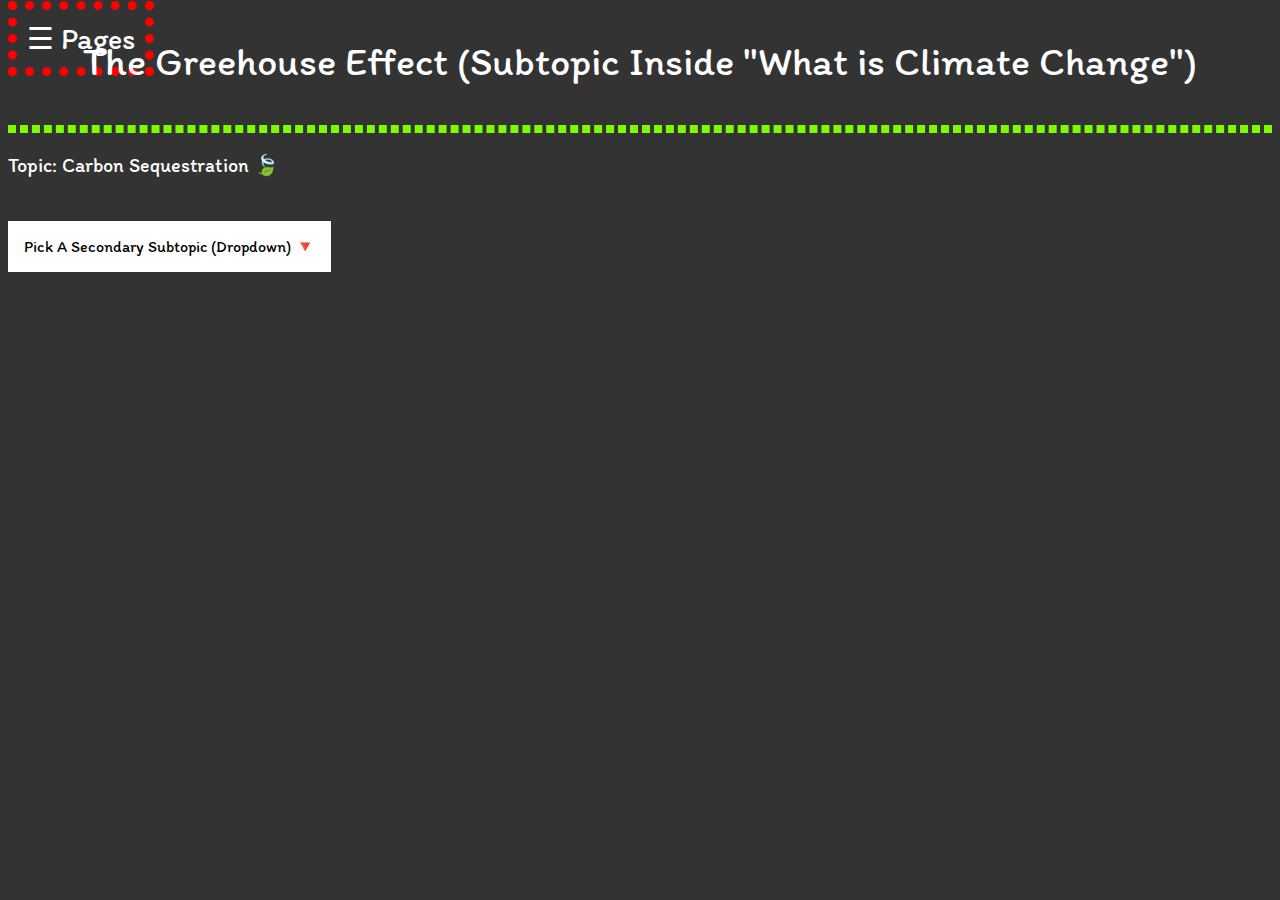
<file: What Is CC Subtopics/greenhouse_effect.html>
<!DOCTYPE html>

<html>
  <head>
    <meta charset="utf-8">
    <meta name="viewport" content="width=device-width">

    <title>Climate Change Project</title>

    <link href="../CSS/style_cs.css" rel="stylesheet" type="text/css">
		<link href="../CSS/index_cs.css" rel="stylesheet" type="text/css">
		<link href="../CSS/header.css" rel="stylesheet" type="text/css">
		<link href="../CSS/side_nav.css" rel="stylesheet" type="text/css">
		<link href="../CSS/dropdown.css" rel="stylesheet" type="text/css">

		<link rel="preconnect" href="https://fonts.googleapis.com">
		<link rel="preconnect" href="https://fonts.gstatic.com" crossorigin>
		<link href="https://fonts.googleapis.com/css2?family=Itim&display=swap"
		rel="stylesheet">
  </head>

  <body>
		<!-- Side Navigation -->
		<div id="mySidenav" class="sidenav">
			<a href="javascript:void(0)" class="closebtn" 
			onclick="closeNav()">❎</a>
			<a href="../cs.html" class="page">
				Home
			</a>

			<a href="../what_is_cc.html" class="page">
				What is Climate Change? *
			</a>

			<a href="../what_causes_cc.html" class="page">
				Causes of Climate Change
			</a>

			<a href="../cc_solutions.html" class="page">
				Solutions to Climate Change
			</a>

			<a href="../possible_implications.html" class="page">
				Possible Implications
			</a>

			<a href="../what_is_cs.html" class="page">
				What is Carbon Sequestration?
			</a>

			<a href="../how_does_cs_work.html" class="page">
				How Does Carbon Sequestration Work?
			</a>

			<a href="https://sites.google.com/cusdk8.org/nikhilpellakuruportfolio/home?authuser=1" 
			target="_blank" class="page">
				My Portfolio
			</a>
		</div>

		<p>
			<span style="font-size:30px;cursor:pointer" 
			onclick="openNav()" class="side-bar">&#9776; Pages</span>
			<!-- Side Navigation End -->

			<p class="main-title">The Greehouse Effect (Subtopic Inside "What is Climate Change")</p>
		</p>

		<hr>

		<p class="welcome">
            Topic: Carbon Sequestration 🍃<br><br>
		</p>


		<div class="dropdown">
			<button onclick="myFunction()" class="dropbtn">Pick A Secondary Subtopic (Dropdown) 🔻</button>
			<div id="myDropdown" class="dropdown-content">
				<a href="why_is_cc_bad.html">Why is Climate Change Bad?</a>
				<a href="greenhouse_effect.html">The Greenhouse Effect *</a>
			</div>
		</div>


		<script src="../script.js"></script>
  </body>
</html>
</file>
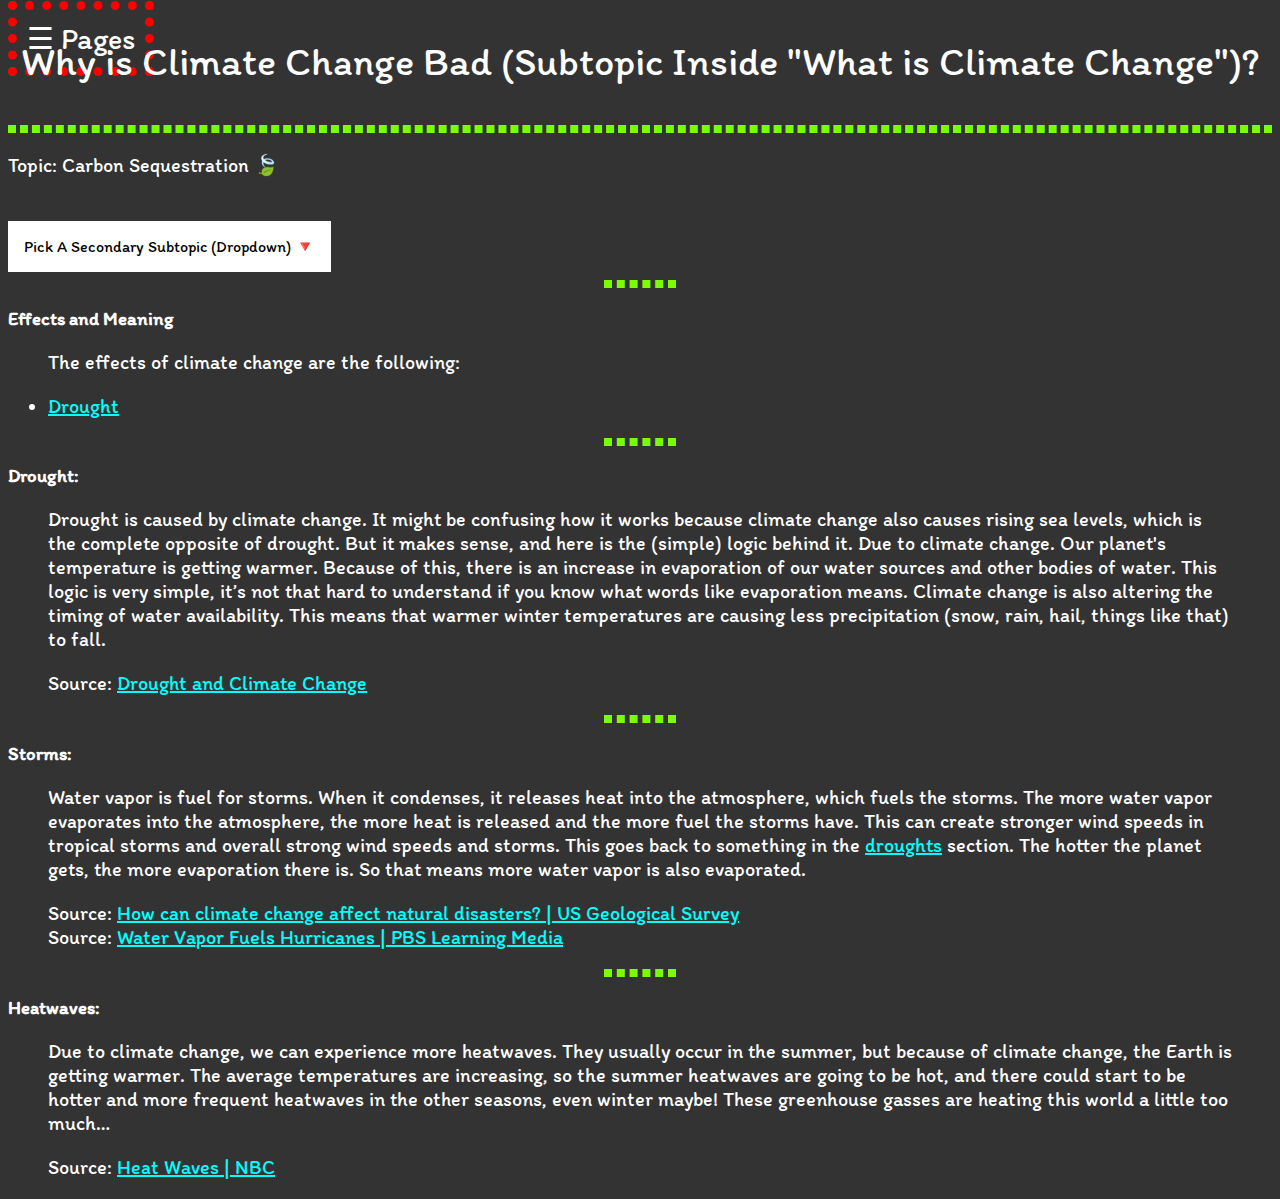
<file: What Is CC Subtopics/why_is_cc_bad.html>
<!DOCTYPE html>

<html>
  <head>
    <meta charset="utf-8">
    <meta name="viewport" content="width=device-width">

    <title>Climate Change Project</title>

    <link href="../CSS/style_cs.css" rel="stylesheet" type="text/css">
		<link href="../CSS/index_cs.css" rel="stylesheet" type="text/css">
		<link href="../CSS/header.css" rel="stylesheet" type="text/css">
		<link href="../CSS/side_nav.css" rel="stylesheet" type="text/css">
		<link href="../CSS/dropdown.css" rel="stylesheet" type="text/css">

		<link rel="preconnect" href="https://fonts.googleapis.com">
		<link rel="preconnect" href="https://fonts.gstatic.com" crossorigin>
		<link href="https://fonts.googleapis.com/css2?family=Itim&display=swap"
		rel="stylesheet">
  </head>

  <body>
		<!-- Side Navigation -->
		<div id="mySidenav" class="sidenav">
			<a href="javascript:void(0)" class="closebtn" 
			onclick="closeNav()">❎</a>
			<a href="../cs.html" class="page">
				Home
			</a>

			<a href="../what_is_cc.html" class="page">
				What is Climate Change? *
			</a>

			<a href="../what_causes_cc.html" class="page">
				Causes of Climate Change
			</a>

			<a href="../cc_solutions.html" class="page">
				Solutions to Climate Change
			</a>

			<a href="../possible_implications.html" class="page">
				Possible Implications
			</a>

			<a href="../what_is_cs.html" class="page">
				What is Carbon Sequestration?
			</a>

			<a href="../how_does_cs_work.html" class="page">
				How Does Carbon Sequestration Work?
			</a>

			<a href="https://sites.google.com/cusdk8.org/nikhilpellakuruportfolio/home?authuser=1" 
			target="_blank" class="page">
				My Portfolio
			</a>
		</div>

		<p>
			<span style="font-size:30px;cursor:pointer" 
			onclick="openNav()" class="side-bar">&#9776; Pages</span>
			<!-- Side Navigation End -->

			<p class="main-title">Why is Climate Change Bad (Subtopic Inside "What is Climate Change")?</p>
		</p>

		<hr>

		<p class="welcome">
            Topic: Carbon Sequestration 🍃<br><br>
		</p>


		<div class="dropdown">
			<button onclick="myFunction()" class="dropbtn">Pick A Secondary Subtopic (Dropdown) 🔻</button>
			<div id="myDropdown" class="dropdown-content">
				<a href="why_is_cc_bad.html">Why is Climate Change Bad? *</a>
				<a href="greenhouse_effect.html">The Greenhouse Effect</a>
			</div>
		</div>

        <hr class="small-hr">

        <h3>Effects and Meaning</h3>
        <blockquote>
            <p>
                The effects of climate change are the following:
            </p>
        </blockquote>
        <ul>
            <li><a href="#drought">Drought</a></li>
        </ul>

        <hr class="small-hr">
        
        <!--Drought-->
        <h3 id="#drought">Drought:</h3>
        <blockquote>
            <p>
                Drought is caused by climate change. It might be confusing how it works because climate change also causes rising
                sea levels, which is the complete opposite of drought. But it makes sense, and here is the (simple) logic behind it.
                Due to climate change. Our planet's temperature is getting warmer. Because of this, there is an increase in evaporation
                of our water sources and other bodies of water. This logic is very simple, it’s not that hard to understand if you know
                what words like evaporation means. Climate change is also altering the timing of water availability. This means that
                warmer winter temperatures are causing less precipitation (snow, rain, hail, things like that) to fall.
            </p>
            Source: 
            <a href="https://www.c2es.org/content/drought-and-climate-change/#:~:text=How%20climate%20change%20contributes%20to,the%20timing%20of%20water%20availability">
                Drought and Climate Change
            </a>
        </blockquote>

        <hr class="small-hr">

        <!--Storms-->
        <h3 id="#storms">Storms:</h3>
        <blockquote>
            <p>
                Water vapor is fuel for storms. When it condenses, it releases heat into the atmosphere, which fuels the storms. The
                more water vapor evaporates into the atmosphere, the more heat is released and the more fuel the storms have. This can
                create stronger wind speeds in tropical storms and overall strong wind speeds and storms. This goes back to something in
                the <a href="#drought">droughts</a> section. The hotter the planet gets, the more evaporation there is. So that means more
                water vapor is also evaporated.
            </p>
            Source: 
            <a href="https://www.usgs.gov/faqs/how-can-climate-change-affect-natural-disasters#:~:text=As%20more%20water%20vapor%20is,wind%20speeds%20in%20tropical%20storms">
                How can climate change affect natural disasters? | US Geological Survey
            </a>
            <br>
            Source:
            <a href="https://ca.pbslearningmedia.org/resource/nves.sci.earth.hurricane/water-vapor-fuels-hurricanes/">
                Water Vapor Fuels Hurricanes | PBS Learning Media
            </a>
        </blockquote>

        <hr class="small-hr">

        <!--Heatwaves-->
        <h3 id="#heat-waves">Heatwaves:</h3>
        <blockquote>
            <p>
                Due to climate change, we can experience more heatwaves. They usually occur in the summer, but because of climate change,
                the Earth is getting warmer. The average temperatures are increasing, so the summer heatwaves are going to be hot, and
                there could start to be hotter and more frequent heatwaves in the other seasons, even winter maybe! These greenhouse
                gasses are heating this world a little too much…
            </p>
            Source: 
            <a href="https://www.nbcnews.com/science/environment/heat-wave-2021-climate-scientists-warn-new-normal-rcna1664">
                Heat Waves | NBC
            </a>
        </blockquote>

		<script src="../script.js"></script>
  </body>
</html>
</file>
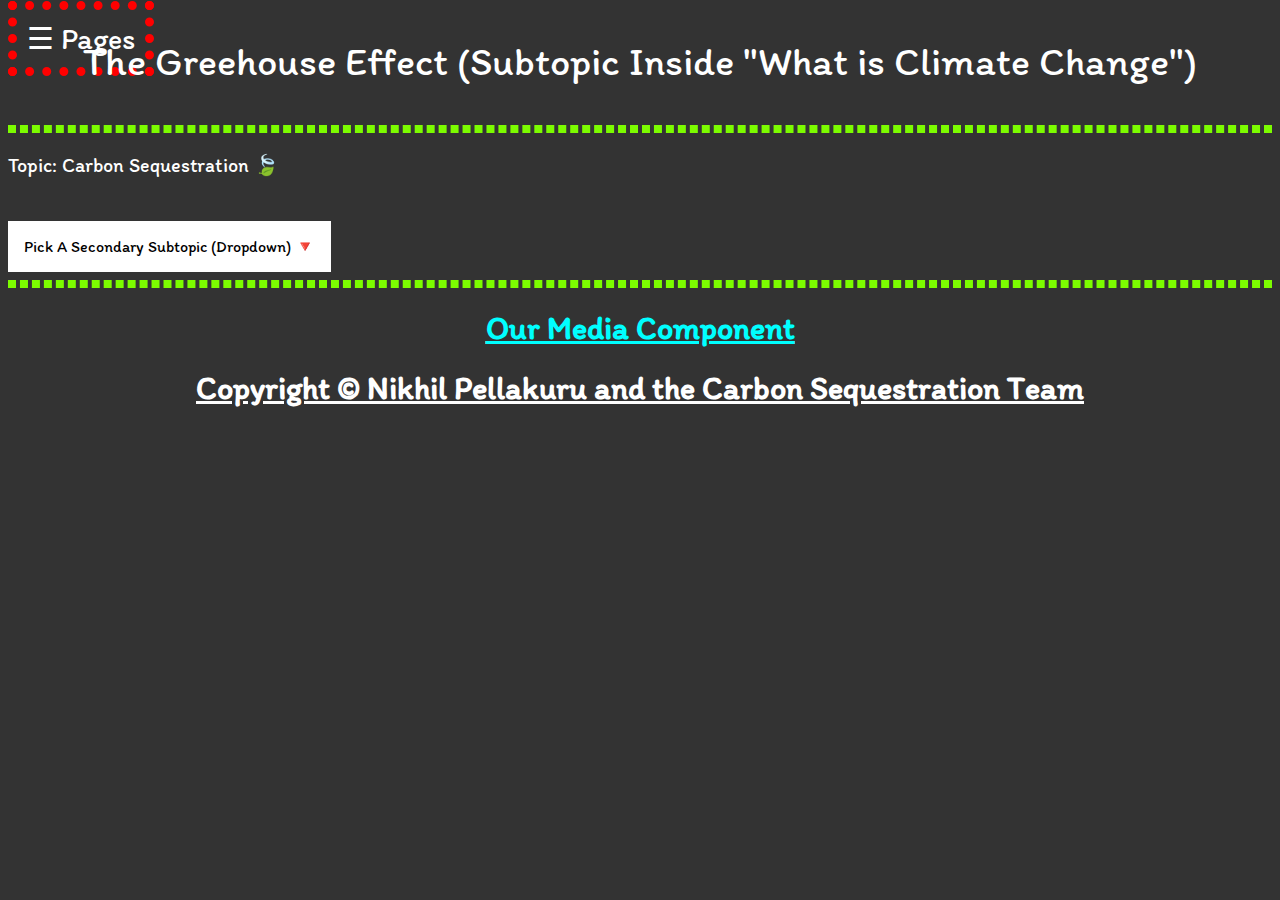
<file: Secondary Subtopics/What Is CC Subtopics/greenhouse_effect.html>
<!DOCTYPE html>

<html>
  <head>
    <meta charset="utf-8">
    <meta name="viewport" content="width=device-width">

    <title>Climate Change Project</title>

    <link href="../../CSS/style_cs.css" rel="stylesheet" type="text/css">
		<link href="../../CSS/index_cs.css" rel="stylesheet" type="text/css">
		<link href="../../CSS/header.css" rel="stylesheet" type="text/css">
		<link href="../../CSS/side_nav.css" rel="stylesheet" type="text/css">
		<link href="../../CSS/dropdown.css" rel="stylesheet" type="text/css">

		<link rel="preconnect" href="https://fonts.googleapis.com">
		<link rel="preconnect" href="https://fonts.gstatic.com" crossorigin>
		<link href="https://fonts.googleapis.com/css2?family=Itim&display=swap"
		rel="stylesheet">
  </head>

  <body>
		<!-- Side Navigation -->
		<div id="mySidenav" class="sidenav">
			<a href="javascript:void(0)" class="closebtn" 
			onclick="closeNav()">❎</a>
			<a href="../../cs.html" class="page">
				Home
			</a>

			<a href="../../what_is_cc.html" class="page">
				What is Climate Change? *
			</a>

			<a href="../../what_causes_cc.html" class="page">
				Causes of Climate Change
			</a>

			<a href="../../cc_solutions.html" class="page">
				Solutions to Climate Change
			</a>

			<a href="../../possible_implications.html" class="page">
				Possible Implications
			</a>

			<a href="../../what_is_cs.html" class="page">
				What is Carbon Sequestration?
			</a>

			<a href="../../how_does_cs_work.html" class="page">
				How Does Carbon Sequestration Work?
			</a>

			<a href="https://sites.google.com/cusdk8.org/nikhilpellakuruportfolio/home?authuser=1" 
			target="_blank" class="page">
				My Portfolio
			</a>
		</div>

		<p>
			<span style="font-size:30px;cursor:pointer" 
			onclick="openNav()" class="side-bar">&#9776; Pages</span>
			<!-- Side Navigation End -->

			<p class="main-title">The Greehouse Effect (Subtopic Inside "What is Climate Change")</p>
		</p>

		<hr>

		<p class="welcome">
            Topic: Carbon Sequestration 🍃<br><br>
		</p>


		<div class="dropdown">
			<button onclick="myFunction()" class="dropbtn">Pick A Secondary Subtopic (Dropdown) 🔻</button>
			<div id="myDropdown" class="dropdown-content">
				<a href="why_is_cc_bad.html">Why is Climate Change Bad?</a>
				<a href="greenhouse_effect.html">The Greenhouse Effect *</a>
			</div>
		</div>


		<script src="../../script.js"></script>
		<hr>
		<center><h1><u><a href="https://363503.wixsite.com/cs-media-component" target="_blank">Our Media Component</a></u></h1></center>
		<center><h1><u>Copyright &copy; Nikhil Pellakuru and the Carbon Sequestration Team</u></h1></center>
  </body>
</html>
</file>
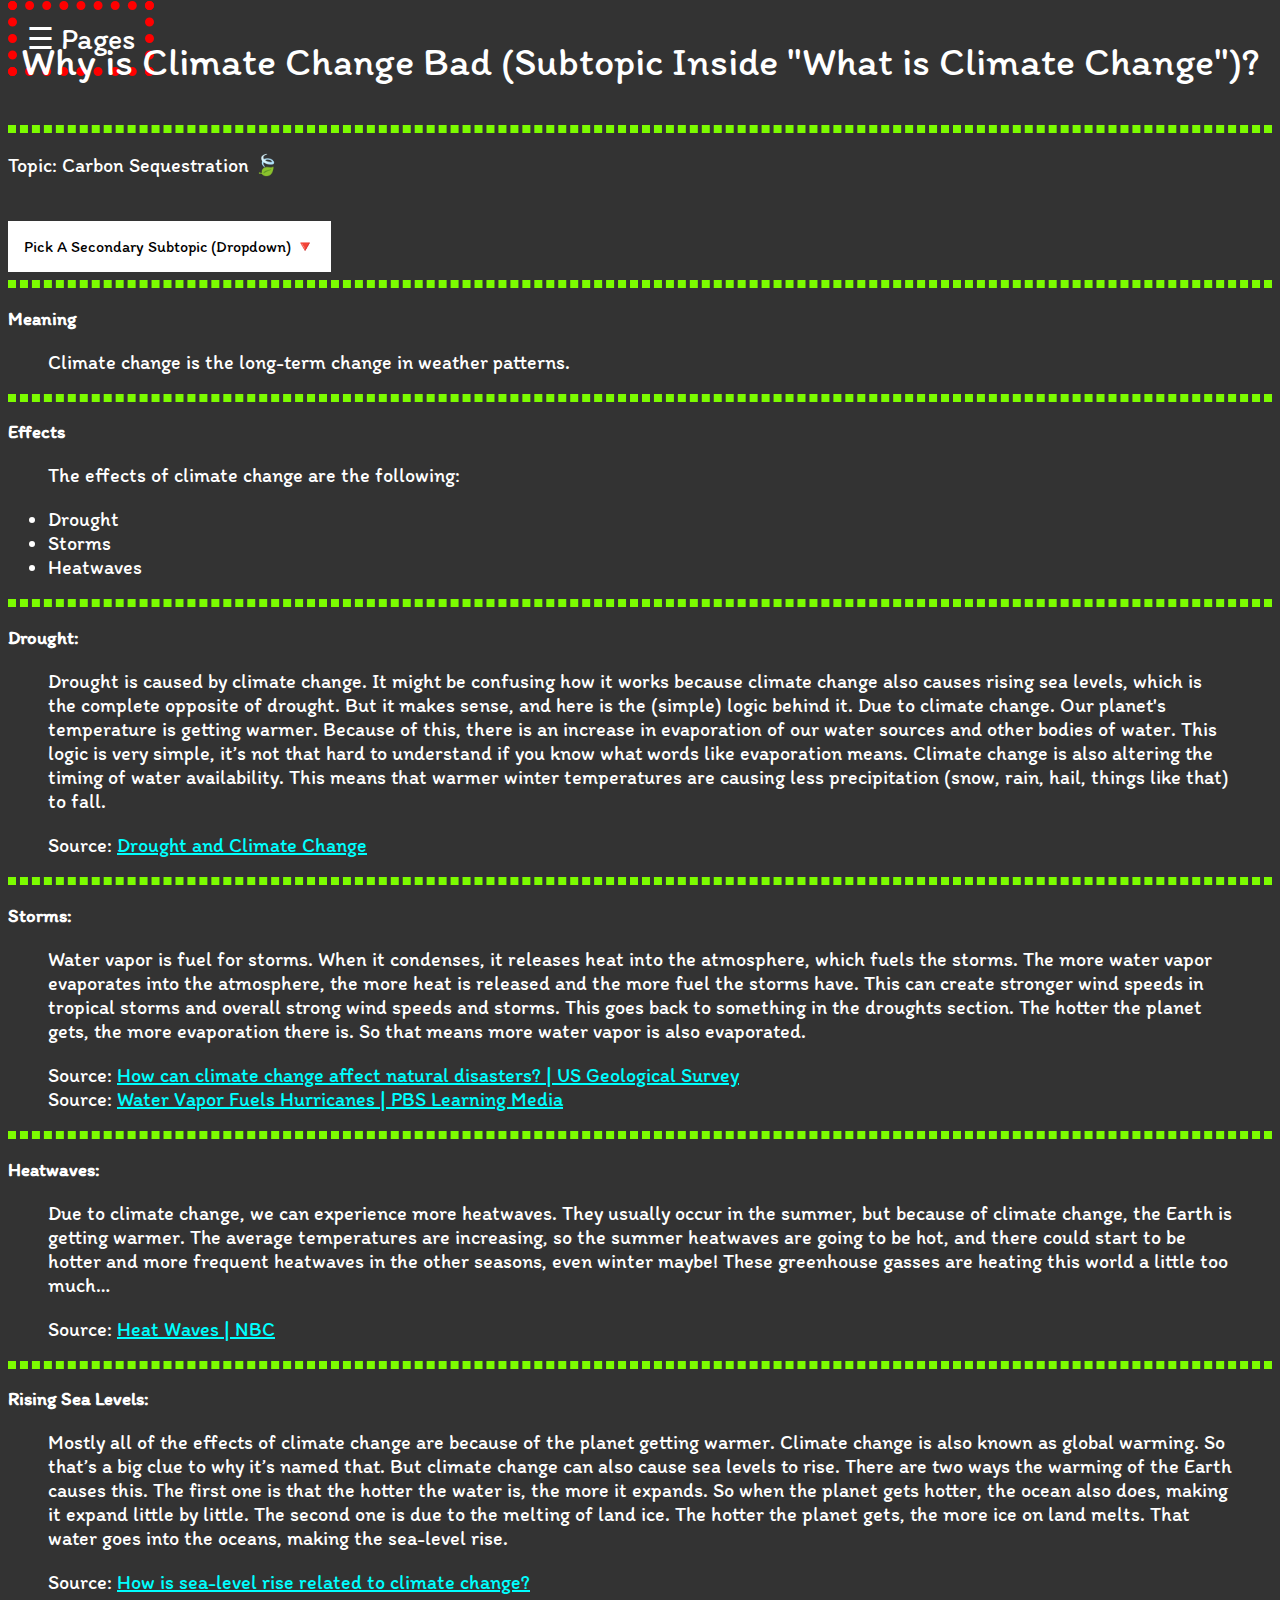
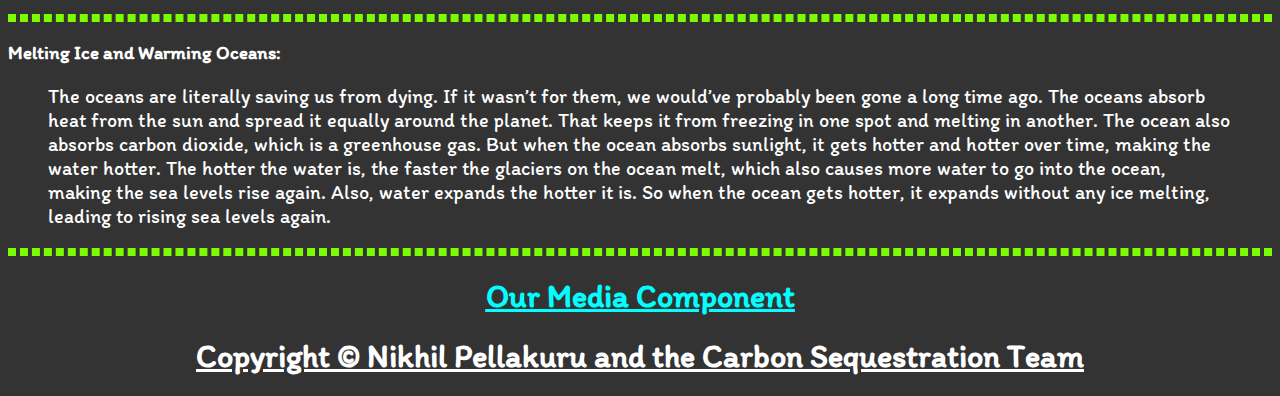
<file: Secondary Subtopics/What Is CC Subtopics/why_is_cc_bad.html>
<!DOCTYPE html>

<html>
  <head>
    <meta charset="utf-8">
    <meta name="viewport" content="width=device-width">

    <title>Climate Change Project</title>

    <link href="../../CSS/style_cs.css" rel="stylesheet" type="text/css">
		<link href="../../CSS/index_cs.css" rel="stylesheet" type="text/css">
		<link href="../../CSS/header.css" rel="stylesheet" type="text/css">
		<link href="../../CSS/side_nav.css" rel="stylesheet" type="text/css">
		<link href="../../CSS/dropdown.css" rel="stylesheet" type="text/css">

		<link rel="preconnect" href="https://fonts.googleapis.com">
		<link rel="preconnect" href="https://fonts.gstatic.com" crossorigin>
		<link href="https://fonts.googleapis.com/css2?family=Itim&display=swap"
		rel="stylesheet">
  </head>

  <body>
		<!-- Side Navigation -->
		<div id="mySidenav" class="sidenav">
			<a href="javascript:void(0)" class="closebtn" 
			onclick="closeNav()">❎</a>
			<a href="../../cs.html" class="page">
				Home
			</a>

			<a href="../../what_is_cc.html" class="page">
				What is Climate Change? *
			</a>

			<a href="../../what_causes_cc.html" class="page">
				Causes of Climate Change
			</a>

			<a href="../../cc_solutions.html" class="page">
				Solutions to Climate Change
			</a>

			<a href="../../possible_implications.html" class="page">
				Possible Implications
			</a>

			<a href="../../what_is_cs.html" class="page">
				What is Carbon Sequestration?
			</a>

			<a href="../../how_does_cs_work.html" class="page">
				How Does Carbon Sequestration Work?
			</a>

			<a href="https://sites.google.com/cusdk8.org/nikhilpellakuruportfolio/home?authuser=1" 
			target="_blank" class="page">
				My Portfolio
			</a>
		</div>

		<p>
			<span style="font-size:30px;cursor:pointer" 
			onclick="openNav()" class="side-bar">&#9776; Pages</span>
			<!-- Side Navigation End -->

			<p class="main-title">Why is Climate Change Bad (Subtopic Inside "What is Climate Change")?</p>
		</p>

		<hr>

		<p class="welcome">
            Topic: Carbon Sequestration 🍃<br><br>
		</p>


		<div class="dropdown">
			<button onclick="myFunction()" class="dropbtn">Pick A Secondary Subtopic (Dropdown) 🔻</button>
			<div id="myDropdown" class="dropdown-content">
				<a href="why_is_cc_bad.html">Why is Climate Change Bad? *</a>
				<a href="greenhouse_effect.html">The Greenhouse Effect</a>
			</div>
		</div>

        <hr>

        <h3>Meaning</h3>
        <blockquote>
            <p>
                Climate change is the long-term change in weather patterns.
            </p>
        </blockquote>

        <hr>

        <h3>Effects</h3>
        <blockquote>
            <p>
                The effects of climate change are the following:
            </p>
        </blockquote>
        <ul>
            <li>Drought</li>
            <li>Storms</li>
            <li>Heatwaves</li>
        </ul>

        <hr>
        
        <!--Drought-->
        <h3>Drought:</h3>
        <blockquote>
            <p>
                Drought is caused by climate change. It might be confusing how it works because climate change also causes rising
                sea levels, which is the complete opposite of drought. But it makes sense, and here is the (simple) logic behind it.
                Due to climate change. Our planet's temperature is getting warmer. Because of this, there is an increase in evaporation
                of our water sources and other bodies of water. This logic is very simple, it’s not that hard to understand if you know
                what words like evaporation means. Climate change is also altering the timing of water availability. This means that
                warmer winter temperatures are causing less precipitation (snow, rain, hail, things like that) to fall.
            </p>
            Source: 
            <a href="https://www.c2es.org/content/drought-and-climate-change/#:~:text=How%20climate%20change%20contributes%20to,the%20timing%20of%20water%20availability">
                Drought and Climate Change
            </a>
        </blockquote>

        <hr>

        <!--Storms-->
        <h3>Storms:</h3>
        <blockquote>
            <p>
                Water vapor is fuel for storms. When it condenses, it releases heat into the atmosphere, which fuels the storms. The
                more water vapor evaporates into the atmosphere, the more heat is released and the more fuel the storms have. This can
                create stronger wind speeds in tropical storms and overall strong wind speeds and storms. This goes back to something in
                the droughts section. The hotter the planet gets, the more evaporation there is. So that means more
                water vapor is also evaporated.
            </p>
            Source: 
            <a href="https://www.usgs.gov/faqs/how-can-climate-change-affect-natural-disasters#:~:text=As%20more%20water%20vapor%20is,wind%20speeds%20in%20tropical%20storms">
                How can climate change affect natural disasters? | US Geological Survey
            </a>
            <br>
            Source:
            <a href="https://ca.pbslearningmedia.org/resource/nves.sci.earth.hurricane/water-vapor-fuels-hurricanes/">
                Water Vapor Fuels Hurricanes | PBS Learning Media
            </a>
        </blockquote>

        <hr>

        <!--Heatwaves-->
        <h3>Heatwaves:</h3>
        <blockquote>
            <p>
                Due to climate change, we can experience more heatwaves. They usually occur in the summer, but because of climate change,
                the Earth is getting warmer. The average temperatures are increasing, so the summer heatwaves are going to be hot, and
                there could start to be hotter and more frequent heatwaves in the other seasons, even winter maybe! These greenhouse
                gasses are heating this world a little too much…
            </p>
            Source: 
            <a href="https://www.nbcnews.com/science/environment/heat-wave-2021-climate-scientists-warn-new-normal-rcna1664">
                Heat Waves | NBC
            </a>
        </blockquote>

        <hr>

        <!--Rising Sea Levels-->
        <h3>Rising Sea Levels:</h3>
        <blockquote>
            <p>
                Mostly all of the effects of climate change are because of the planet getting warmer. Climate change is also known as
                global warming. So that’s a big clue to why it’s named that. But climate change can also cause sea levels to rise. There
                are two ways the warming of the Earth causes this. The first one is that the hotter the water is, the more it expands. So
                when the planet gets hotter, the ocean also does, making it expand little by little. The second one is due to the melting
                of land ice. The hotter the planet gets, the more ice on land melts. That water goes into the oceans, making the sea-level
                rise.
            </p>
            Source: 
            <a href="https://oceanservice.noaa.gov/facts/sealevelclimate.html#:~:text=First%2C%20as%20the%20oceans%20warm,adds%20water%20to%20the%20ocean">
                How is sea-level rise related to climate change?
            </a>
        </blockquote>

        <hr>

        <!--Melting Ice and Warming Oceans-->
        <h3>Melting Ice and Warming Oceans:</h3>
        <blockquote>
            <p>
                The oceans are literally saving us from dying. If it wasn’t for them, we would’ve probably been gone a long time ago. The
                oceans absorb heat from the sun and spread it equally around the planet. That keeps it from freezing in one spot and
                melting in another. The ocean also absorbs carbon dioxide, which is a greenhouse gas. But when the ocean absorbs sunlight,
                it gets hotter and hotter over time, making the water hotter. The hotter the water is, the faster the glaciers on the ocean melt,
                which also causes more water to go into the ocean, making the sea levels rise again. Also, water expands the hotter it is. So when
                the ocean gets hotter, it expands without any ice melting, leading to rising sea levels again.
            </p>
        </blockquote>

		<script src="../../script.js"></script>
        <hr>
		<center><h1><u><a href="https://363503.wixsite.com/cs-media-component" target="_blank">Our Media Component</a></u></h1></center>
		<center><h1><u>Copyright &copy; Nikhil Pellakuru and the Carbon Sequestration Team</u></h1></center>
  </body>
</html>
</file>
<file: CSS/style.css>
* {
    font-family: 'Itim', cursive;
    background-color: #333;
    color: white;
}

.title {
    text-align: center;
}

hr {
    border: 6px dashed lawngreen;
}

a {
    color: aqua;
}
a:hover {
    color: orange;
    transition: ease-in;
}

p {
    font-size: 20px;
}

ol {
    font-size: 20px;
}

@media print {
    * {
        font-size: 12pt;
    }
}
</file>
<file: CSS/about_me.css>
.profile {
    padding-top: 30px;
    padding-bottom: 30px;
    margin-right: 750px;
    margin-left: 750px;
    text-align: center;
    border: 15px groove red;
    align-content: center;
}

.about-list {
    font-size: 20px;
}
</file>
<file: CSS/side_nav.css>
.side-bar {
	border: 9px dotted red;
	padding-top: 10px;
	padding-left: 10px;
	padding-right: 10px;
	padding-bottom: 10px;
	margin-top: 30px;
}

.sidenav {
	height: 100%;
	width: 0;
	position: fixed;
	z-index: 1;
	top: 0;
	left: 0;
	background-color: #111;
	overflow-x: hidden;
	transition: 0.5s;
	padding-top: 60px;
}

.page {
	background-color: #111;
}

.closebtn {
	background-color: #111;
}

.sidenav a {
	padding: 8px 8px 8px 32px;
	text-decoration: none;
	font-size: 25px;
	color: #818181;
	display: block;
	transition: 0.3s;
}

.sidenav a:hover {
	color: #f1f1f1;
}

.sidenav .closebtn {
	position: absolute;
	top: 0;
	right: 25px;
	font-size: 36px;
	margin-left: 50px;
}

@media screen and (max-height: 450px) {
	.sidenav {padding-top: 15px;}
	.sidenav a {font-size: 18px;}
}
</file>
<file: CSS/style_cs.css>
* {
	font-family: 'Itim', cursive;
	background-color: #333;
	color: white;
}

hr {
  border: 4px lawngreen dashed;
}

a {
    color: aqua;
}

a:hover {
    color: orangered;
    transition: 1s ease;
}

p {
  font-size: 20px;
}

blockquote {
  font-size: 20px;
}

ul {
  font-size: 20px;
}

.closebtn {
  color: white;
  font-size: 10px;
}

.small-hr {
  width: 5%;
}

.copy {
  float: right;
  width: 309.73;
}
</file>
<file: CSS/index_cs.css>
.subtopics-list {
    font-size: 20px;
}
</file>
<file: CSS/header.css>
.main-title {
	font-size: 40px;
	margin-top: -40px;
	text-align: center;
}
</file>
<file: CSS/dropdown.css>
.dropbtn {
    background-color: rgb(255, 255, 255);
    color: black;
    padding: 16px;
    font-size: 16px;
    border: none;
    cursor: pointer;
  }
  
  .dropbtn:hover, .dropbtn:focus {
    background-color: black;
      color: white;
  }
  
  .dropdown {
    position: relative;
    display: inline-block;
  }
  
  .dropdown-content {
    display: none;
    position: absolute;
    background-color: #f1f1f1;
    min-width: 160px;
    overflow: auto;
    box-shadow: 0px 8px 16px 0px rgba(0,0,0,0.2);
    z-index: 1;
  }
  
  .dropdown-content a {
    color: white;
    padding: 12px 16px;
    text-decoration: none;
    display: block;
  }
  
  .dropdown a:hover {background-color: blue;}
  
  .show {display: block;}
</file>
<file: CSS/contact.css>
.form {
    margin-top: 30px;
    margin-left: 650px;
    margin-bottom: 30px;
}

.info {
    font-family: arial, sans-serif;
    border-collapse: collapse;
    width: 100%;
    font-size: 20px;
}
  
td, th {
    border: 10px solid #000000;
    border-color: red;
    text-align: left;
    padding: 8px;
}
  
tr:nth-child(even) {
    background-color: #dddddd;
}
</file>
